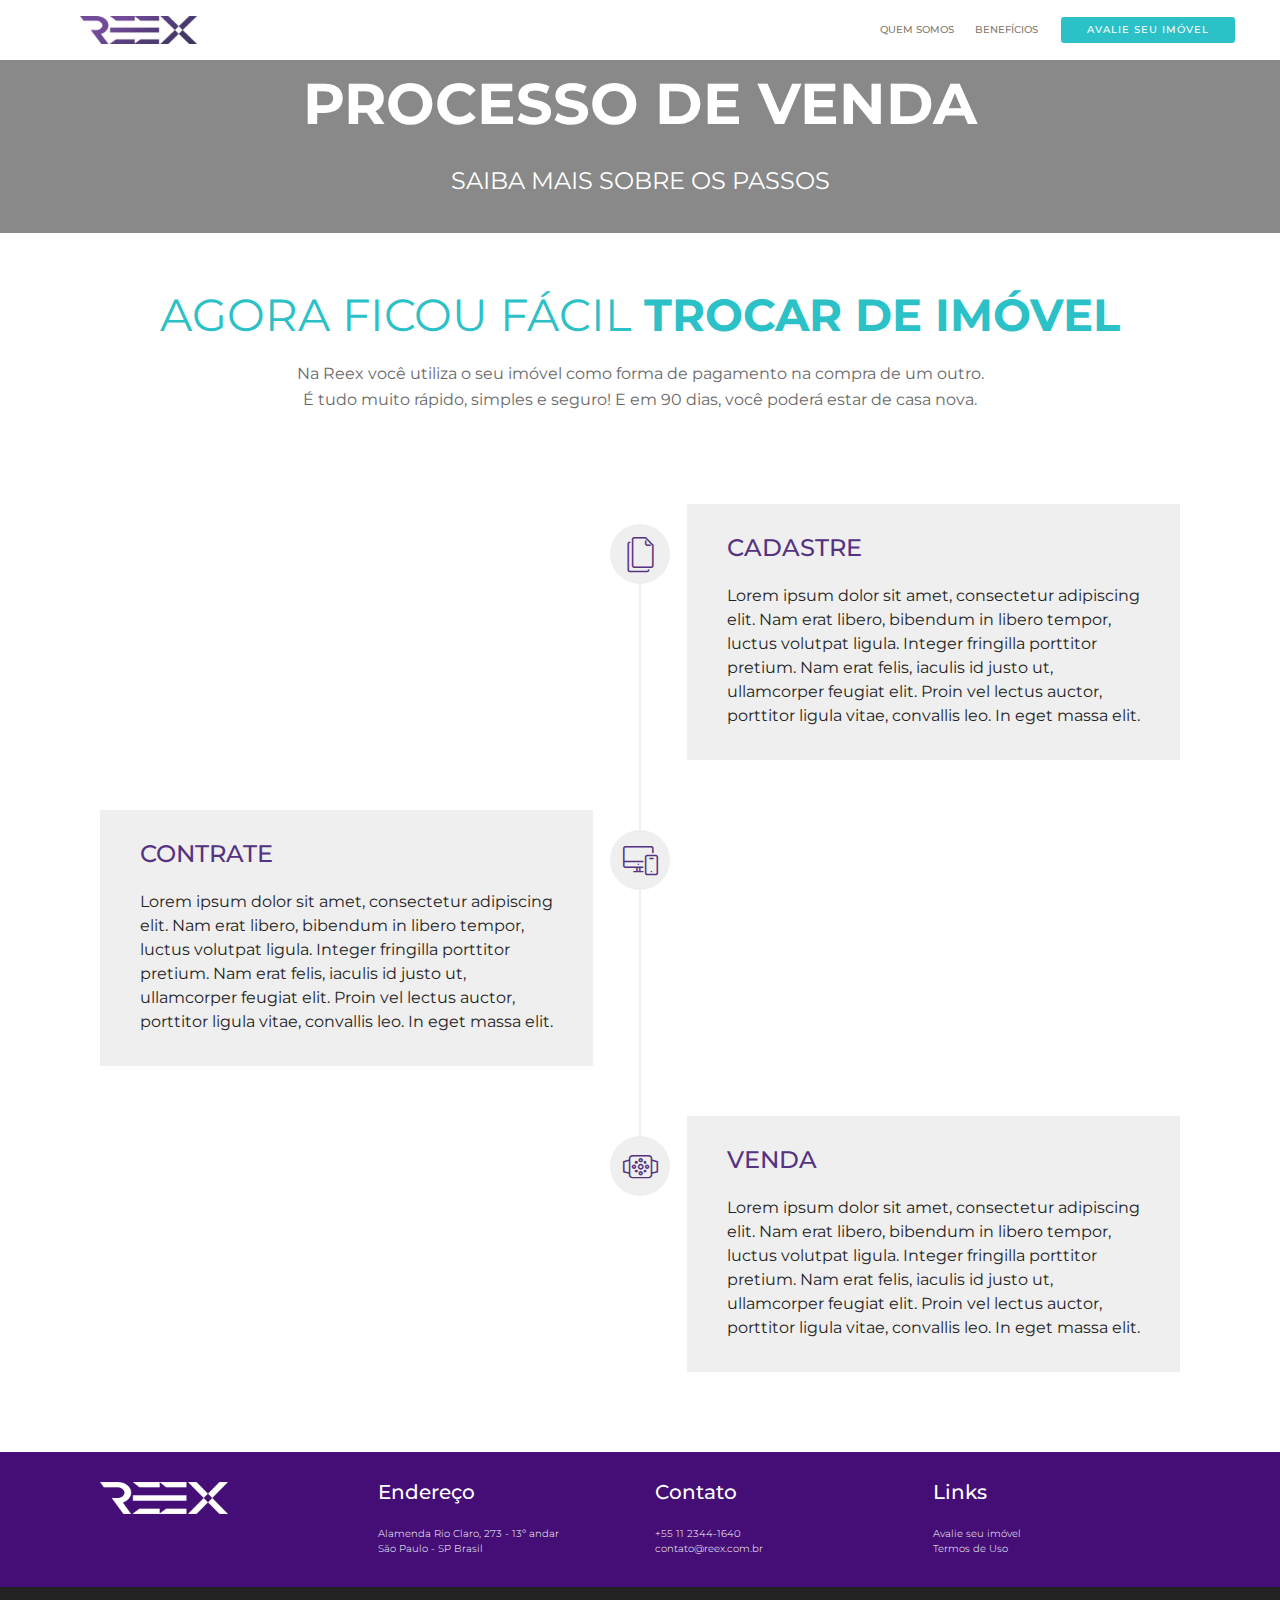
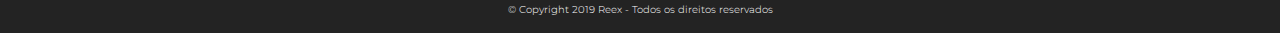
<file: page1.html>
<!DOCTYPE html>
<html  >
<head>
  <!-- Site made with Mobirise Website Builder v4.9.6, https://mobirise.com -->
  <meta charset="UTF-8">
  <meta http-equiv="X-UA-Compatible" content="IE=edge">
  <meta name="generator" content="Mobirise v4.9.6, mobirise.com">
  <meta name="viewport" content="width=device-width, initial-scale=1, minimum-scale=1">
  <link rel="shortcut icon" href="assets/images/faviconreex-128x128.png" type="image/x-icon">
  <meta name="description" content="Na Reex você utiliza o seu imóvel como forma de pagamento na compra de um outro. É tudo muito rápido, simples e seguro! E em 90 dias, você poderá estar de casa nova.">
  
  <title>REEX | Saiba mais sobre o Processo</title>
  <link rel="stylesheet" href="assets/web/assets/mobirise-icons/mobirise-icons.css">
  <link rel="stylesheet" href="assets/tether/tether.min.css">
  <link rel="stylesheet" href="assets/soundcloud-plugin/style.css">
  <link rel="stylesheet" href="assets/bootstrap/css/bootstrap.min.css">
  <link rel="stylesheet" href="assets/bootstrap/css/bootstrap-grid.min.css">
  <link rel="stylesheet" href="assets/bootstrap/css/bootstrap-reboot.min.css">
  <link rel="stylesheet" href="assets/dropdown/css/style.css">
  <link rel="stylesheet" href="assets/socicon/css/styles.css">
  <link rel="stylesheet" href="assets/theme/css/style.css">
  <link rel="stylesheet" href="assets/mobirise/css/mbr-additional.css" type="text/css">
  
  
  
</head>
<body>
  <section class="menu cid-rjpmit939e" once="menu" id="menu2-0">

    

    <nav class="navbar navbar-expand beta-menu navbar-dropdown align-items-center navbar-fixed-top navbar-toggleable-sm">
        <button class="navbar-toggler navbar-toggler-right" type="button" data-toggle="collapse" data-target="#navbarSupportedContent" aria-controls="navbarSupportedContent" aria-expanded="false" aria-label="Toggle navigation">
            <div class="hamburger">
                <span></span>
                <span></span>
                <span></span>
                <span></span>
            </div>
        </button>
        <div class="menu-logo">
            <div class="navbar-brand">
                <span class="navbar-logo">
                    <a href="#top">
                        <img src="assets/images/logomenureex-300x74.jpg" alt="Reex" title="" style="height: 1.8rem;">
                    </a>
                </span>
                
            </div>
        </div>
        <div class="collapse navbar-collapse" id="navbarSupportedContent">
            <ul class="navbar-nav nav-dropdown" data-app-modern-menu="true"><li class="nav-item">
                    <a class="nav-link link text-info display-4" href="index.html#header3-b">QUEM SOMOS</a>
                </li>
                <li class="nav-item">
                    <a class="nav-link link text-info display-4" href="index.html#features8-g">
                        BENEFÍCIOS</a>
                </li></ul>
            <div class="navbar-buttons mbr-section-btn"><a class="btn btn-sm btn-danger display-4" href="#top">AVALIE SEU IMÓVEL</a></div>
        </div>
    </nav>
</section>

<section class="engine"><a href="https://mobirise.info/e">make your own website for free</a></section><section class="cid-rmQq3nFqcq mbr-parallax-background" id="header2-l">

    

    <div class="mbr-overlay" style="opacity: 0.5; background-color: rgb(35, 35, 35);"></div>

    <div class="container align-center">
        <div class="row justify-content-md-center">
            <div class="mbr-white col-md-10">
                <h1 class="mbr-section-title mbr-bold pb-3 mbr-fonts-style display-1"><br>PROCESSO DE VENDA</h1>
                
                <p class="mbr-text pb-3 mbr-fonts-style display-5">
                    SAIBA MAIS SOBRE OS PASSOS</p>
                
            </div>
        </div>
    </div>
    
</section>

<section class="mbr-section info4 cid-rjpxlKVm8w" id="info4-9">

    

    
    <div class="container">
        <div class="justify-content-center row">
            <div class="media-container-column title col-12 col-md-14">
                <h2 class="align-right mbr-bold mbr-white pb-3 mbr-fonts-style display-2"><span style="font-weight: normal;">AGORA FICOU FÁCIL </span>TROCAR DE IMÓVEL</h2>
                
                <p class="mbr-text align-right mbr-white mbr-fonts-style display-7">Na Reex você utiliza o seu imóvel como forma de pagamento na compra de um outro.<br>É tudo muito rápido, simples e seguro! E em 90 dias, você poderá estar de casa nova.</p>
                
            </div>
        </div>
    </div>
</section>

<section class="timeline2 cid-rmQqJMMJqH" id="timeline2-m">

    

    

    <div class="container align-center">
        
        

        <div class="container timelines-container" mbri-timelines="">
            <div class="row timeline-element reverse separline">      
                <span class="iconsBackground">
                    <span class="mbr-iconfont mbri-pages" style="color: rgb(85, 50, 130); fill: rgb(85, 50, 130);"></span>
                </span>          
                <div class="col-xs-12 col-md-6 align-left">
                    <div class="timeline-text-content">
                        <h4 class="mbr-timeline-title pb-3 mbr-fonts-style display-5">CADASTRE</h4>
                        <p class="mbr-timeline-text mbr-fonts-style display-7">
                            Lorem ipsum dolor sit amet, consectetur adipiscing elit. Nam erat libero, bibendum in libero tempor, luctus volutpat ligula. Integer fringilla porttitor pretium. Nam erat felis, iaculis id justo ut, ullamcorper feugiat elit. Proin vel lectus auctor, porttitor ligula vitae, convallis leo. In eget massa elit.
                        </p>
                     </div>
                </div>
            </div>

            <div class="row timeline-element  separline">
                <span class="iconsBackground">
                    <span class="mbr-iconfont mbri-responsive" style="color: rgb(85, 50, 130); fill: rgb(85, 50, 130);"></span>
                </span>
                <div class="col-xs-12 col-md-6 align-left ">
                    <div class="timeline-text-content">
                        <h4 class="mbr-timeline-title pb-3 mbr-fonts-style display-5">
                            CONTRATE</h4>
                        <p class="mbr-timeline-text mbr-fonts-style display-7">
                            Lorem ipsum dolor sit amet, consectetur adipiscing elit. Nam erat libero, bibendum in libero tempor, luctus volutpat ligula. Integer fringilla porttitor pretium. Nam erat felis, iaculis id justo ut, ullamcorper feugiat elit. Proin vel lectus auctor, porttitor ligula vitae, convallis leo. In eget massa elit.
                        </p>
                    </div>
                </div>
            </div> 

            <div class="row timeline-element reverse">
                <span class="iconsBackground">
                    <span class="mbr-iconfont mbri-watch" style="color: rgb(85, 50, 130); fill: rgb(85, 50, 130);"></span>
                </span>
                <div class="col-xs-12 col-md-6 align-left">
                    <div class="timeline-text-content">
                        <h4 class="mbr-timeline-title pb-3 mbr-fonts-style display-5">
                            VENDA</h4>      
                        <p class="mbr-timeline-text mbr-fonts-style display-7">
                            Lorem ipsum dolor sit amet, consectetur adipiscing elit. Nam erat libero, bibendum in libero tempor, luctus volutpat ligula. Integer fringilla porttitor pretium. Nam erat felis, iaculis id justo ut, ullamcorper feugiat elit. Proin vel lectus auctor, porttitor ligula vitae, convallis leo. In eget massa elit.
                        </p>
                    </div>
                </div>
            </div>

            

            

            

            

            

            

            

            

            
        </div>
    </div>
</section>

<section class="cid-rjpnQdHs28" id="footer1-7">

    

    

    <div class="container">
        <div class="media-container-row content text-white">
            <div class="col-12 col-md-3">
                <div class="media-wrap">
                    
                        <img src="assets/images/reex-bold-192x48.png" alt="Reex" title="">
                    
                </div>
            </div>
            <div class="col-12 col-md-3 mbr-fonts-style display-4">
                <h5 class="pb-3">
                    Endereço</h5>
                <p class="mbr-text">Alamenda Rio Claro, 273 - 13º andar
<br>São Paulo - SP Brasil<br></p>
            </div>
            <div class="col-12 col-md-3 mbr-fonts-style display-4">
                <h5 class="pb-3">
                    Contato</h5>
                <p class="mbr-text">+55 11 2344-1640 
<br>contato@reex.com.br</p>
            </div>
            <div class="col-12 col-md-3 mbr-fonts-style display-4">
                <h5 class="pb-3">
                    Links</h5>
                <p class="mbr-text">Avalie seu imóvel<br>Termos de Uso<br></p>
            </div>
        </div>
        
    </div>
</section>

<section once="" class="cid-rjpnSHwaH4" id="footer6-8">

    

    

    <div class="container">
        <div class="media-container-row align-center mbr-white">
            <div class="col-12">
                <p class="mbr-text mb-0 mbr-fonts-style display-4">
                    © Copyright 2019 Reex - Todos os direitos reservados</p>
            </div>
        </div>
    </div>
</section>


  <script src="assets/web/assets/jquery/jquery.min.js"></script>
  <script src="assets/popper/popper.min.js"></script>
  <script src="assets/tether/tether.min.js"></script>
  <script src="assets/bootstrap/js/bootstrap.min.js"></script>
  <script src="assets/smoothscroll/smooth-scroll.js"></script>
  <script src="assets/dropdown/js/script.min.js"></script>
  <script src="assets/touchswipe/jquery.touch-swipe.min.js"></script>
  <script src="assets/parallax/jarallax.min.js"></script>
  <script src="assets/theme/js/script.js"></script>
  
  <script>
 bot_id = '236';
 bot_token = 'kL09Hbg26969qAp';
 bot_server_type = 'production';
 bot_open = 1.00;
</script>
<script id='chatscript' src="https://in.bot/api/inbot.js" async></script>


<!-- Facebook Pixel Code -->

    <script>

        !function(f,b,e,v,n,t,s)

          {if(f.fbq)return;n=f.fbq=function(){n.callMethod?

          n.callMethod.apply(n,arguments):n.queue.push(arguments)};

          if(!f._fbq)f._fbq=n;n.push=n;n.loaded=!0;n.version='2.0';

          n.queue=[];t=b.createElement(e);t.async=!0;

          t.src=v;s=b.getElementsByTagName(e)[0];

          s.parentNode.insertBefore(t,s)}(window, document,'script',

          'https://connect.facebook.net/en_US/fbevents.js');

          fbq('init', '194601048141282');

          fbq('track', 'PageView');

    </script>

    <noscript><img height="1" width="1" style="display:none"

                   src="https://www.facebook.com/tr?id=194601048141282&ev=PageView&noscript=1"/>

    </noscript>

    <!-- End Facebook Pixel Code -->
</body>
</html>
</file>
<file: assets/web/assets/mobirise-icons/mobirise-icons.css>
@font-face {
  font-family: 'MobiriseIcons';
  src:  url('mobirise-icons.eot?spat4u');
  src:  url('mobirise-icons.eot?spat4u#iefix') format('embedded-opentype'),
    url('mobirise-icons.ttf?spat4u') format('truetype'),
    url('mobirise-icons.woff?spat4u') format('woff'),
    url('mobirise-icons.svg?spat4u#MobiriseIcons') format('svg');
  font-weight: normal;
  font-style: normal;
}

[class^="mbri-"], [class*=" mbri-"] {
  /* use !important to prevent issues with browser extensions that change fonts */
  font-family: MobiriseIcons !important;
  speak: none;
  font-style: normal;
  font-weight: normal;
  font-variant: normal;
  text-transform: none;
  line-height: 1;

  /* Better Font Rendering =========== */
  -webkit-font-smoothing: antialiased;
  -moz-osx-font-smoothing: grayscale;
}

.mbri-add-submenu:before {
  content: "\e900";
}
.mbri-alert:before {
  content: "\e901";
}
.mbri-align-center:before {
  content: "\e902";
}
.mbri-align-justify:before {
  content: "\e903";
}
.mbri-align-left:before {
  content: "\e904";
}
.mbri-align-right:before {
  content: "\e905";
}
.mbri-android:before {
  content: "\e906";
}
.mbri-apple:before {
  content: "\e907";
}
.mbri-arrow-down:before {
  content: "\e908";
}
.mbri-arrow-next:before {
  content: "\e909";
}
.mbri-arrow-prev:before {
  content: "\e90a";
}
.mbri-arrow-up:before {
  content: "\e90b";
}
.mbri-bold:before {
  content: "\e90c";
}
.mbri-bookmark:before {
  content: "\e90d";
}
.mbri-bootstrap:before {
  content: "\e90e";
}
.mbri-briefcase:before {
  content: "\e90f";
}
.mbri-browse:before {
  content: "\e910";
}
.mbri-bulleted-list:before {
  content: "\e911";
}
.mbri-calendar:before {
  content: "\e912";
}
.mbri-camera:before {
  content: "\e913";
}
.mbri-cart-add:before {
  content: "\e914";
}
.mbri-cart-full:before {
  content: "\e915";
}
.mbri-cash:before {
  content: "\e916";
}
.mbri-change-style:before {
  content: "\e917";
}
.mbri-chat:before {
  content: "\e918";
}
.mbri-clock:before {
  content: "\e919";
}
.mbri-close:before {
  content: "\e91a";
}
.mbri-cloud:before {
  content: "\e91b";
}
.mbri-code:before {
  content: "\e91c";
}
.mbri-contact-form:before {
  content: "\e91d";
}
.mbri-credit-card:before {
  content: "\e91e";
}
.mbri-cursor-click:before {
  content: "\e91f";
}
.mbri-cust-feedback:before {
  content: "\e920";
}
.mbri-database:before {
  content: "\e921";
}
.mbri-delivery:before {
  content: "\e922";
}
.mbri-desktop:before {
  content: "\e923";
}
.mbri-devices:before {
  content: "\e924";
}
.mbri-down:before {
  content: "\e925";
}
.mbri-download:before {
  content: "\e989";
}
.mbri-drag-n-drop:before {
  content: "\e927";
}
.mbri-drag-n-drop2:before {
  content: "\e928";
}
.mbri-edit:before {
  content: "\e929";
}
.mbri-edit2:before {
  content: "\e92a";
}
.mbri-error:before {
  content: "\e92b";
}
.mbri-extension:before {
  content: "\e92c";
}
.mbri-features:before {
  content: "\e92d";
}
.mbri-file:before {
  content: "\e92e";
}
.mbri-flag:before {
  content: "\e92f";
}
.mbri-folder:before {
  content: "\e930";
}
.mbri-gift:before {
  content: "\e931";
}
.mbri-github:before {
  content: "\e932";
}
.mbri-globe:before {
  content: "\e933";
}
.mbri-globe-2:before {
  content: "\e934";
}
.mbri-growing-chart:before {
  content: "\e935";
}
.mbri-hearth:before {
  content: "\e936";
}
.mbri-help:before {
  content: "\e937";
}
.mbri-home:before {
  content: "\e938";
}
.mbri-hot-cup:before {
  content: "\e939";
}
.mbri-idea:before {
  content: "\e93a";
}
.mbri-image-gallery:before {
  content: "\e93b";
}
.mbri-image-slider:before {
  content: "\e93c";
}
.mbri-info:before {
  content: "\e93d";
}
.mbri-italic:before {
  content: "\e93e";
}
.mbri-key:before {
  content: "\e93f";
}
.mbri-laptop:before {
  content: "\e940";
}
.mbri-layers:before {
  content: "\e941";
}
.mbri-left-right:before {
  content: "\e942";
}
.mbri-left:before {
  content: "\e943";
}
.mbri-letter:before {
  content: "\e944";
}
.mbri-like:before {
  content: "\e945";
}
.mbri-link:before {
  content: "\e946";
}
.mbri-lock:before {
  content: "\e947";
}
.mbri-login:before {
  content: "\e948";
}
.mbri-logout:before {
  content: "\e949";
}
.mbri-magic-stick:before {
  content: "\e94a";
}
.mbri-map-pin:before {
  content: "\e94b";
}
.mbri-menu:before {
  content: "\e94c";
}
.mbri-mobile:before {
  content: "\e94d";
}
.mbri-mobile2:before {
  content: "\e94e";
}
.mbri-mobirise:before {
  content: "\e94f";
}
.mbri-more-horizontal:before {
  content: "\e950";
}
.mbri-more-vertical:before {
  content: "\e951";
}
.mbri-music:before {
  content: "\e952";
}
.mbri-new-file:before {
  content: "\e953";
}
.mbri-numbered-list:before {
  content: "\e954";
}
.mbri-opened-folder:before {
  content: "\e955";
}
.mbri-pages:before {
  content: "\e956";
}
.mbri-paper-plane:before {
  content: "\e957";
}
.mbri-paperclip:before {
  content: "\e958";
}
.mbri-photo:before {
  content: "\e959";
}
.mbri-photos:before {
  content: "\e95a";
}
.mbri-pin:before {
  content: "\e95b";
}
.mbri-play:before {
  content: "\e95c";
}
.mbri-plus:before {
  content: "\e95d";
}
.mbri-preview:before {
  content: "\e95e";
}
.mbri-print:before {
  content: "\e95f";
}
.mbri-protect:before {
  content: "\e960";
}
.mbri-question:before {
  content: "\e961";
}
.mbri-quote-left:before {
  content: "\e962";
}
.mbri-quote-right:before {
  content: "\e963";
}
.mbri-refresh:before {
  content: "\e964";
}
.mbri-responsive:before {
  content: "\e965";
}
.mbri-right:before {
  content: "\e966";
}
.mbri-rocket:before {
  content: "\e967";
}
.mbri-sad-face:before {
  content: "\e968";
}
.mbri-sale:before {
  content: "\e969";
}
.mbri-save:before {
  content: "\e96a";
}
.mbri-search:before {
  content: "\e96b";
}
.mbri-setting:before {
  content: "\e96c";
}
.mbri-setting2:before {
  content: "\e96d";
}
.mbri-setting3:before {
  content: "\e96e";
}
.mbri-share:before {
  content: "\e96f";
}
.mbri-shopping-bag:before {
  content: "\e970";
}
.mbri-shopping-basket:before {
  content: "\e971";
}
.mbri-shopping-cart:before {
  content: "\e972";
}
.mbri-sites:before {
  content: "\e973";
}
.mbri-smile-face:before {
  content: "\e974";
}
.mbri-speed:before {
  content: "\e975";
}
.mbri-star:before {
  content: "\e976";
}
.mbri-success:before {
  content: "\e977";
}
.mbri-sun:before {
  content: "\e978";
}
.mbri-sun2:before {
  content: "\e979";
}
.mbri-tablet:before {
  content: "\e97a";
}
.mbri-tablet-vertical:before {
  content: "\e97b";
}
.mbri-target:before {
  content: "\e97c";
}
.mbri-timer:before {
  content: "\e97d";
}
.mbri-to-ftp:before {
  content: "\e97e";
}
.mbri-to-local-drive:before {
  content: "\e97f";
}
.mbri-touch-swipe:before {
  content: "\e980";
}
.mbri-touch:before {
  content: "\e981";
}
.mbri-trash:before {
  content: "\e982";
}
.mbri-underline:before {
  content: "\e983";
}
.mbri-unlink:before {
  content: "\e984";
}
.mbri-unlock:before {
  content: "\e985";
}
.mbri-up-down:before {
  content: "\e986";
}
.mbri-up:before {
  content: "\e987";
}
.mbri-update:before {
  content: "\e988";
}
.mbri-upload:before {
 content: "\e926"; 
}
.mbri-user:before {
  content: "\e98a";
}
.mbri-user2:before {
  content: "\e98b";
}
.mbri-users:before {
  content: "\e98c";
}
.mbri-video:before {
  content: "\e98d";
}
.mbri-video-play:before {
  content: "\e98e";
}
.mbri-watch:before {
  content: "\e98f";
}
.mbri-website-theme:before {
  content: "\e990";
}
.mbri-wifi:before {
  content: "\e991";
}
.mbri-windows:before {
  content: "\e992";
}
.mbri-zoom-out:before {
  content: "\e993";
}
.mbri-redo:before {
  content: "\e994";
}
.mbri-undo:before {
  content: "\e995";
}
</file>
<file: assets/soundcloud-plugin/style.css>
.addons-container {
  position: relative;
  margin-left: auto;
  margin-right: auto;
  padding-right: 15px;
  padding-left: 15px; }
  @media (min-width: 576px) {
    .addons-container {
      padding-right: 15px;
      padding-left: 15px; } }
  @media (min-width: 768px) {
    .addons-container {
      padding-right: 15px;
      padding-left: 15px; } }
  @media (min-width: 992px) {
    .addons-container {
      padding-right: 15px;
      padding-left: 15px; } }
  @media (min-width: 1200px) {
    .addons-container {
      padding-right: 15px;
      padding-left: 15px; } }
  @media (min-width: 576px) {
    .addons-container {
      width: 540px;
      max-width: 100%; } }
  @media (min-width: 768px) {
    .addons-container {
      width: 720px;
      max-width: 100%; } }
  @media (min-width: 992px) {
    .addons-container {
      width: 960px;
      max-width: 100%; } }
  @media (min-width: 1200px) {
    .addons-container {
      width: 1140px;
      max-width: 100%; } }

.addons-container-inner{
    position: relative;
    width: 100%;
    min-height: 1px;
    padding-right: 15px;
    padding-left: 15px;
}
@media (min-width: 567px) {
    .addons-container-inner{
        -ms-flex: 0 0 66.666667%;
        flex: 0 0 66.666667%;
        max-width: 66.666667%;
    }
}
.addons-row{
    display: flex;
    justify-content:center;
}
</file>
<file: assets/dropdown/css/style.css>
.navbar-dropdown {
  left: 0;
  padding: 0;
  position: absolute;
  right: 0;
  top: 0;
  transition: all 0.45s ease;
  z-index: 1030;
  background: #282828; }
  .navbar-dropdown .navbar-logo {
    margin-right: 0.8rem;
    transition: margin 0.3s ease-in-out;
    vertical-align: middle; }
    .navbar-dropdown .navbar-logo img {
      height: 3.125rem;
      transition: all 0.3s ease-in-out; }
    .navbar-dropdown .navbar-logo.mbr-iconfont {
      font-size: 3.125rem;
      line-height: 3.125rem; }
  .navbar-dropdown .navbar-caption {
    font-weight: 700;
    white-space: normal;
    vertical-align: -4px;
    line-height: 3.125rem !important; }
    .navbar-dropdown .navbar-caption, .navbar-dropdown .navbar-caption:hover {
      color: inherit;
      text-decoration: none; }
  .navbar-dropdown .mbr-iconfont + .navbar-caption {
    vertical-align: -1px; }
  .navbar-dropdown.navbar-fixed-top {
    position: fixed; }
  .navbar-dropdown .navbar-brand span {
    vertical-align: -4px; }
  .navbar-dropdown.bg-color.transparent {
    background: none; }
  .navbar-dropdown.navbar-short .navbar-brand {
    padding: 0.625rem 0; }
    .navbar-dropdown.navbar-short .navbar-brand span {
      vertical-align: -1px; }
  .navbar-dropdown.navbar-short .navbar-caption {
    line-height: 2.375rem !important;
    vertical-align: -2px; }
  .navbar-dropdown.navbar-short .navbar-logo {
    margin-right: 0.5rem; }
    .navbar-dropdown.navbar-short .navbar-logo img {
      height: 2.375rem; }
    .navbar-dropdown.navbar-short .navbar-logo.mbr-iconfont {
      font-size: 2.375rem;
      line-height: 2.375rem; }
  .navbar-dropdown.navbar-short .mbr-table-cell {
    height: 3.625rem; }
  .navbar-dropdown .navbar-close {
    left: 0.6875rem;
    position: fixed;
    top: 0.75rem;
    z-index: 1000; }
  .navbar-dropdown .hamburger-icon {
    content: "";
    display: inline-block;
    vertical-align: middle;
    width: 16px;
    -webkit-box-shadow: 0 -6px 0 1px #282828,0 0 0 1px #282828,0 6px 0 1px #282828;
    -moz-box-shadow: 0 -6px 0 1px #282828,0 0 0 1px #282828,0 6px 0 1px #282828;
    box-shadow: 0 -6px 0 1px #282828,0 0 0 1px #282828,0 6px 0 1px #282828; }

.dropdown-menu .dropdown-toggle[data-toggle="dropdown-submenu"]::after {
  border-bottom: 0.35em solid transparent;
  border-left: 0.35em solid;
  border-right: 0;
  border-top: 0.35em solid transparent;
  margin-left: 0.3rem; }

.dropdown-menu .dropdown-item:focus {
  outline: 0; }

.nav-dropdown {
  font-size: 0.75rem;
  font-weight: 500;
  height: auto !important; }
  .nav-dropdown .nav-btn {
    padding-left: 1rem; }
  .nav-dropdown .link {
    margin: .667em 1.667em;
    font-weight: 500;
    padding: 0;
    transition: color .2s ease-in-out; }
    .nav-dropdown .link.dropdown-toggle {
      margin-right: 2.583em; }
      .nav-dropdown .link.dropdown-toggle::after {
        margin-left: .25rem;
        border-top: 0.35em solid;
        border-right: 0.35em solid transparent;
        border-left: 0.35em solid transparent;
        border-bottom: 0; }
      .nav-dropdown .link.dropdown-toggle[aria-expanded="true"] {
        margin: 0;
        padding: 0.667em 3.263em  0.667em 1.667em; }
  .nav-dropdown .link::after,
  .nav-dropdown .dropdown-item::after {
    color: inherit; }
  .nav-dropdown .btn {
    font-size: 0.75rem;
    font-weight: 700;
    letter-spacing: 0;
    margin-bottom: 0;
    padding-left: 1.25rem;
    padding-right: 1.25rem; }
  .nav-dropdown .dropdown-menu {
    border-radius: 0;
    border: 0;
    left: 0;
    margin: 0;
    padding-bottom: 1.25rem;
    padding-top: 1.25rem;
    position: relative; }
  .nav-dropdown .dropdown-submenu {
    margin-left: 0.125rem;
    top: 0; }
  .nav-dropdown .dropdown-item {
    font-weight: 500;
    line-height: 2;
    padding: 0.3846em 4.615em 0.3846em 1.5385em;
    position: relative;
    transition: color .2s ease-in-out, background-color .2s ease-in-out; }
    .nav-dropdown .dropdown-item::after {
      margin-top: -0.3077em;
      position: absolute;
      right: 1.1538em;
      top: 50%; }
    .nav-dropdown .dropdown-item:focus, .nav-dropdown .dropdown-item:hover {
      background: none; }

@media (max-width: 767px) {
  .nav-dropdown.navbar-toggleable-sm {
    bottom: 0;
    display: none;
    left: 0;
    overflow-x: hidden;
    position: fixed;
    top: 0;
    transform: translateX(-100%);
    -ms-transform: translateX(-100%);
    -webkit-transform: translateX(-100%);
    width: 18.75rem;
    z-index: 999; } }
.nav-dropdown.navbar-toggleable-xl {
  bottom: 0;
  display: none;
  left: 0;
  overflow-x: hidden;
  position: fixed;
  top: 0;
  transform: translateX(-100%);
  -ms-transform: translateX(-100%);
  -webkit-transform: translateX(-100%);
  width: 18.75rem;
  z-index: 999; }

.nav-dropdown-sm {
  display: block !important;
  overflow-x: hidden;
  overflow: auto;
  padding-top: 3.875rem; }
  .nav-dropdown-sm::after {
    content: "";
    display: block;
    height: 3rem;
    width: 100%; }
  .nav-dropdown-sm.collapse.in ~ .navbar-close {
    display: block !important; }
  .nav-dropdown-sm.collapsing, .nav-dropdown-sm.collapse.in {
    transform: translateX(0);
    -ms-transform: translateX(0);
    -webkit-transform: translateX(0);
    transition: all 0.25s ease-out;
    -webkit-transition: all 0.25s ease-out;
    background: #282828; }
  .nav-dropdown-sm.collapsing[aria-expanded="false"] {
    transform: translateX(-100%);
    -ms-transform: translateX(-100%);
    -webkit-transform: translateX(-100%); }
  .nav-dropdown-sm .nav-item {
    display: block;
    margin-left: 0 !important;
    padding-left: 0; }
  .nav-dropdown-sm .link,
  .nav-dropdown-sm .dropdown-item {
    border-top: 1px dotted rgba(255, 255, 255, 0.1);
    font-size: 0.8125rem;
    line-height: 1.6;
    margin: 0 !important;
    padding: 0.875rem 2.4rem 0.875rem 1.5625rem !important;
    position: relative;
    white-space: normal; }
    .nav-dropdown-sm .link:focus, .nav-dropdown-sm .link:hover,
    .nav-dropdown-sm .dropdown-item:focus,
    .nav-dropdown-sm .dropdown-item:hover {
      background: rgba(0, 0, 0, 0.2) !important;
      color: #c0a375; }
  .nav-dropdown-sm .nav-btn {
    position: relative;
    padding: 1.5625rem 1.5625rem 0 1.5625rem; }
    .nav-dropdown-sm .nav-btn::before {
      border-top: 1px dotted rgba(255, 255, 255, 0.1);
      content: "";
      left: 0;
      position: absolute;
      top: 0;
      width: 100%; }
    .nav-dropdown-sm .nav-btn + .nav-btn {
      padding-top: 0.625rem; }
      .nav-dropdown-sm .nav-btn + .nav-btn::before {
        display: none; }
  .nav-dropdown-sm .btn {
    padding: 0.625rem 0; }
  .nav-dropdown-sm .dropdown-toggle[data-toggle="dropdown-submenu"]::after {
    margin-left: .25rem;
    border-top: 0.35em solid;
    border-right: 0.35em solid transparent;
    border-left: 0.35em solid transparent;
    border-bottom: 0; }
  .nav-dropdown-sm .dropdown-toggle[data-toggle="dropdown-submenu"][aria-expanded="true"]::after {
    border-top: 0;
    border-right: 0.35em solid transparent;
    border-left: 0.35em solid transparent;
    border-bottom: 0.35em solid; }
  .nav-dropdown-sm .dropdown-menu {
    margin: 0;
    padding: 0;
    position: relative;
    top: 0;
    left: 0;
    width: 100%;
    border: 0;
    float: none;
    border-radius: 0;
    background: none; }
  .nav-dropdown-sm .dropdown-submenu {
    left: 100%;
    margin-left: 0.125rem;
    margin-top: -1.25rem;
    top: 0; }

.navbar-toggleable-sm .nav-dropdown .dropdown-menu {
  position: absolute; }

.navbar-toggleable-sm .nav-dropdown .dropdown-submenu {
  left: 100%;
  margin-left: 0.125rem;
  margin-top: -1.25rem;
  top: 0; }

.navbar-toggleable-sm.opened .nav-dropdown .dropdown-menu {
  position: relative; }

.navbar-toggleable-sm.opened .nav-dropdown .dropdown-submenu {
  left: 0;
  margin-left: 00rem;
  margin-top: 0rem;
  top: 0; }

.is-builder .nav-dropdown.collapsing {
  transition: none !important; }

/*# sourceMappingURL=style.css.map */
</file>
<file: assets/socicon/css/styles.css>
@charset "UTF-8";

@font-face {
  font-family: "socicon";
  src:url("../fonts/socicon.eot");
  src:url("../fonts/socicon.eot?#iefix") format("embedded-opentype"),
    url("../fonts/socicon.woff") format("woff"),
    url("../fonts/socicon.ttf") format("truetype"),
    url("../fonts/socicon.svg#socicon") format("svg");
  font-weight: normal;
  font-style: normal;

}

[data-icon]:before {
  font-family: "socicon" !important;
  content: attr(data-icon);
  font-style: normal !important;
  font-weight: normal !important;
  font-variant: normal !important;
  text-transform: none !important;
  speak: none;
  line-height: 1;
  -webkit-font-smoothing: antialiased;
  -moz-osx-font-smoothing: grayscale;
}

[class^="socicon-"]:before,
[class*=" socicon-"]:before {
  font-family: "socicon" !important;
  font-style: normal !important;
  font-weight: normal !important;
  font-variant: normal !important;
  text-transform: none !important;
  speak: none;
  line-height: 1;
  -webkit-font-smoothing: antialiased;
  -moz-osx-font-smoothing: grayscale;
}

.socicon-modelmayhem:before {
  content: "\e000";
}
.socicon-mixcloud:before {
  content: "\e001";
}
.socicon-drupal:before {
  content: "\e002";
}
.socicon-swarm:before {
  content: "\e003";
}
.socicon-istock:before {
  content: "\e004";
}
.socicon-yammer:before {
  content: "\e005";
}
.socicon-ello:before {
  content: "\e006";
}
.socicon-stackoverflow:before {
  content: "\e007";
}
.socicon-persona:before {
  content: "\e008";
}
.socicon-triplej:before {
  content: "\e009";
}
.socicon-houzz:before {
  content: "\e00a";
}
.socicon-rss:before {
  content: "\e00b";
}
.socicon-paypal:before {
  content: "\e00c";
}
.socicon-odnoklassniki:before {
  content: "\e00d";
}
.socicon-airbnb:before {
  content: "\e00e";
}
.socicon-periscope:before {
  content: "\e00f";
}
.socicon-outlook:before {
  content: "\e010";
}
.socicon-coderwall:before {
  content: "\e011";
}
.socicon-tripadvisor:before {
  content: "\e012";
}
.socicon-appnet:before {
  content: "\e013";
}
.socicon-goodreads:before {
  content: "\e014";
}
.socicon-tripit:before {
  content: "\e015";
}
.socicon-lanyrd:before {
  content: "\e016";
}
.socicon-slideshare:before {
  content: "\e017";
}
.socicon-buffer:before {
  content: "\e018";
}
.socicon-disqus:before {
  content: "\e019";
}
.socicon-vkontakte:before {
  content: "\e01a";
}
.socicon-whatsapp:before {
  content: "\e01b";
}
.socicon-patreon:before {
  content: "\e01c";
}
.socicon-storehouse:before {
  content: "\e01d";
}
.socicon-pocket:before {
  content: "\e01e";
}
.socicon-mail:before {
  content: "\e01f";
}
.socicon-blogger:before {
  content: "\e020";
}
.socicon-technorati:before {
  content: "\e021";
}
.socicon-reddit:before {
  content: "\e022";
}
.socicon-dribbble:before {
  content: "\e023";
}
.socicon-stumbleupon:before {
  content: "\e024";
}
.socicon-digg:before {
  content: "\e025";
}
.socicon-envato:before {
  content: "\e026";
}
.socicon-behance:before {
  content: "\e027";
}
.socicon-delicious:before {
  content: "\e028";
}
.socicon-deviantart:before {
  content: "\e029";
}
.socicon-forrst:before {
  content: "\e02a";
}
.socicon-play:before {
  content: "\e02b";
}
.socicon-zerply:before {
  content: "\e02c";
}
.socicon-wikipedia:before {
  content: "\e02d";
}
.socicon-apple:before {
  content: "\e02e";
}
.socicon-flattr:before {
  content: "\e02f";
}
.socicon-github:before {
  content: "\e030";
}
.socicon-renren:before {
  content: "\e031";
}
.socicon-friendfeed:before {
  content: "\e032";
}
.socicon-newsvine:before {
  content: "\e033";
}
.socicon-identica:before {
  content: "\e034";
}
.socicon-bebo:before {
  content: "\e035";
}
.socicon-zynga:before {
  content: "\e036";
}
.socicon-steam:before {
  content: "\e037";
}
.socicon-xbox:before {
  content: "\e038";
}
.socicon-windows:before {
  content: "\e039";
}
.socicon-qq:before {
  content: "\e03a";
}
.socicon-douban:before {
  content: "\e03b";
}
.socicon-meetup:before {
  content: "\e03c";
}
.socicon-playstation:before {
  content: "\e03d";
}
.socicon-android:before {
  content: "\e03e";
}
.socicon-snapchat:before {
  content: "\e03f";
}
.socicon-twitter:before {
  content: "\e040";
}
.socicon-facebook:before {
  content: "\e041";
}
.socicon-googleplus:before {
  content: "\e042";
}
.socicon-pinterest:before {
  content: "\e043";
}
.socicon-foursquare:before {
  content: "\e044";
}
.socicon-yahoo:before {
  content: "\e045";
}
.socicon-skype:before {
  content: "\e046";
}
.socicon-yelp:before {
  content: "\e047";
}
.socicon-feedburner:before {
  content: "\e048";
}
.socicon-linkedin:before {
  content: "\e049";
}
.socicon-viadeo:before {
  content: "\e04a";
}
.socicon-xing:before {
  content: "\e04b";
}
.socicon-myspace:before {
  content: "\e04c";
}
.socicon-soundcloud:before {
  content: "\e04d";
}
.socicon-spotify:before {
  content: "\e04e";
}
.socicon-grooveshark:before {
  content: "\e04f";
}
.socicon-lastfm:before {
  content: "\e050";
}
.socicon-youtube:before {
  content: "\e051";
}
.socicon-vimeo:before {
  content: "\e052";
}
.socicon-dailymotion:before {
  content: "\e053";
}
.socicon-vine:before {
  content: "\e054";
}
.socicon-flickr:before {
  content: "\e055";
}
.socicon-500px:before {
  content: "\e056";
}
.socicon-wordpress:before {
  content: "\e058";
}
.socicon-tumblr:before {
  content: "\e059";
}
.socicon-twitch:before {
  content: "\e05a";
}
.socicon-8tracks:before {
  content: "\e05b";
}
.socicon-amazon:before {
  content: "\e05c";
}
.socicon-icq:before {
  content: "\e05d";
}
.socicon-smugmug:before {
  content: "\e05e";
}
.socicon-ravelry:before {
  content: "\e05f";
}
.socicon-weibo:before {
  content: "\e060";
}
.socicon-baidu:before {
  content: "\e061";
}
.socicon-angellist:before {
  content: "\e062";
}
.socicon-ebay:before {
  content: "\e063";
}
.socicon-imdb:before {
  content: "\e064";
}
.socicon-stayfriends:before {
  content: "\e065";
}
.socicon-residentadvisor:before {
  content: "\e066";
}
.socicon-google:before {
  content: "\e067";
}
.socicon-yandex:before {
  content: "\e068";
}
.socicon-sharethis:before {
  content: "\e069";
}
.socicon-bandcamp:before {
  content: "\e06a";
}
.socicon-itunes:before {
  content: "\e06b";
}
.socicon-deezer:before {
  content: "\e06c";
}
.socicon-telegram:before {
  content: "\e06e";
}
.socicon-openid:before {
  content: "\e06f";
}
.socicon-amplement:before {
  content: "\e070";
}
.socicon-viber:before {
  content: "\e071";
}
.socicon-zomato:before {
  content: "\e072";
}
.socicon-draugiem:before {
  content: "\e074";
}
.socicon-endomodo:before {
  content: "\e075";
}
.socicon-filmweb:before {
  content: "\e076";
}
.socicon-stackexchange:before {
  content: "\e077";
}
.socicon-wykop:before {
  content: "\e078";
}
.socicon-teamspeak:before {
  content: "\e079";
}
.socicon-teamviewer:before {
  content: "\e07a";
}
.socicon-ventrilo:before {
  content: "\e07b";
}
.socicon-younow:before {
  content: "\e07c";
}
.socicon-raidcall:before {
  content: "\e07d";
}
.socicon-mumble:before {
  content: "\e07e";
}
.socicon-medium:before {
  content: "\e06d";
}
.socicon-bebee:before {
  content: "\e07f";
}
.socicon-hitbox:before {
  content: "\e080";
}
.socicon-reverbnation:before {
  content: "\e081";
}
.socicon-formulr:before {
  content: "\e082";
}
.socicon-instagram:before {
  content: "\e057";
}
.socicon-battlenet:before {
  content: "\e083";
}
.socicon-chrome:before {
  content: "\e084";
}
.socicon-discord:before {
  content: "\e086";
}
.socicon-issuu:before {
  content: "\e087";
}
.socicon-macos:before {
  content: "\e088";
}
.socicon-firefox:before {
  content: "\e089";
}
.socicon-opera:before {
  content: "\e08d";
}
.socicon-keybase:before {
  content: "\e090";
}
.socicon-alliance:before {
  content: "\e091";
}
.socicon-livejournal:before {
  content: "\e092";
}
.socicon-googlephotos:before {
  content: "\e093";
}
.socicon-horde:before {
  content: "\e094";
}
.socicon-etsy:before {
  content: "\e095";
}
.socicon-zapier:before {
  content: "\e096";
}
.socicon-google-scholar:before {
  content: "\e097";
}
.socicon-researchgate:before {
  content: "\e098";
}
.socicon-wechat:before {
  content: "\e099";
}
.socicon-strava:before {
  content: "\e09a";
}
.socicon-line:before {
  content: "\e09b";
}
.socicon-lyft:before {
  content: "\e09c";
}
.socicon-uber:before {
  content: "\e09d";
}
.socicon-songkick:before {
  content: "\e09e";
}
.socicon-viewbug:before {
  content: "\e09f";
}
.socicon-googlegroups:before {
  content: "\e0a0";
}
.socicon-quora:before {
  content: "\e073";
}
.socicon-diablo:before {
  content: "\e085";
}
.socicon-blizzard:before {
  content: "\e0a1";
}
.socicon-hearthstone:before {
  content: "\e08b";
}
.socicon-heroes:before {
  content: "\e08a";
}
.socicon-overwatch:before {
  content: "\e08c";
}
.socicon-warcraft:before {
  content: "\e08e";
}
.socicon-starcraft:before {
  content: "\e08f";
}
.socicon-beam:before {
  content: "\e0a2";
}
.socicon-curse:before {
  content: "\e0a3";
}
.socicon-player:before {
  content: "\e0a4";
}
.socicon-streamjar:before {
  content: "\e0a5";
}
.socicon-nintendo:before {
  content: "\e0a6";
}
.socicon-hellocoton:before {
  content: "\e0a7";
}
</file>
<file: assets/theme/css/style.css>
/*!
 * Mobirise v4 theme (https://mobirise.com/)
 * Copyright 2017 Mobirise
 */
section {
  background-color: #eeeeee; }

section,
.container,
.container-fluid {
  position: relative;
  word-wrap: break-word; }

a.mbr-iconfont:hover {
  text-decoration: none; }

.article .lead p, .article .lead ul, .article .lead ol, .article .lead pre, .article .lead blockquote {
  margin-bottom: 0; }

a {
  font-style: normal;
  font-weight: 400;
  cursor: pointer; }
  a, a:hover {
    text-decoration: none; }

figure {
  margin-bottom: 0; }

body {
  color: #232323; }

h1, h2, h3, h4, h5, h6,
.h1, .h2, .h3, .h4, .h5, .h6,
.display-1, .display-2, .display-3, .display-4 {
  line-height: 1;
  word-break: break-word;
  word-wrap: break-word; }

b, strong {
  font-weight: bold; }

blockquote {
  padding: 10px 0 10px 20px;
  position: relative;
  border-left: 2px solid;
  border-color: #ff3366; }

input:-webkit-autofill, input:-webkit-autofill:hover, input:-webkit-autofill:focus, input:-webkit-autofill:active {
  transition-delay: 9999s;
  transition-property: background-color, color; }

textarea[type="hidden"] {
  display: none; }

body {
  position: relative; }

section {
  background-position: 50% 50%;
  background-repeat: no-repeat;
  background-size: cover; }
  section .mbr-background-video,
  section .mbr-background-video-preview {
    position: absolute;
    bottom: 0;
    left: 0;
    right: 0;
    top: 0; }

.hidden {
  visibility: hidden; }

.mbr-z-index20 {
  z-index: 20; }

/*! Base colors */
.mbr-white {
  color: #ffffff; }

.mbr-black {
  color: #000000; }

.mbr-bg-white {
  background-color: #ffffff; }

.mbr-bg-black {
  background-color: #000000; }

/*! Text-aligns */
.align-left {
  text-align: left; }

.align-center {
  text-align: center; }

.align-right {
  text-align: right; }

@media (max-width: 767px) {
  .align-left, .align-center, .align-right, .mbr-section-btn, .mbr-section-title {
    text-align: center; } }
/*! Font-weight  */
.mbr-light {
  font-weight: 300; }

.mbr-regular {
  font-weight: 400; }

.mbr-semibold {
  font-weight: 500; }

.mbr-bold {
  font-weight: 700; }

/*! Media  */
.media-size-item {
  -webkit-flex: 1 1 auto;
  -moz-flex: 1 1 auto;
  -ms-flex: 1 1 auto;
  -o-flex: 1 1 auto;
  flex: 1 1 auto; }

.media-content {
  -webkit-flex-basis: 100%;
  flex-basis: 100%; }

.media-container-row {
  display: -ms-flexbox;
  display: -webkit-flex;
  display: flex;
  -webkit-flex-direction: row;
  -ms-flex-direction: row;
  flex-direction: row;
  -webkit-flex-wrap: wrap;
  -ms-flex-wrap: wrap;
  flex-wrap: wrap;
  -webkit-justify-content: center;
  -ms-flex-pack: center;
  justify-content: center;
  -webkit-align-content: center;
  -ms-flex-line-pack: center;
  align-content: center;
  -webkit-align-items: start;
  -ms-flex-align: start;
  align-items: start; }
  .media-container-row .media-size-item {
    width: 400px; }

.media-container-column {
  display: -ms-flexbox;
  display: -webkit-flex;
  display: flex;
  -webkit-flex-direction: column;
  -ms-flex-direction: column;
  flex-direction: column;
  -webkit-flex-wrap: wrap;
  -ms-flex-wrap: wrap;
  flex-wrap: wrap;
  -webkit-justify-content: center;
  -ms-flex-pack: center;
  justify-content: center;
  -webkit-align-content: center;
  -ms-flex-line-pack: center;
  align-content: center;
  -webkit-align-items: stretch;
  -ms-flex-align: stretch;
  align-items: stretch; }
  .media-container-column > * {
    width: 100%; }

@media (min-width: 992px) {
  .media-container-row {
    -webkit-flex-wrap: nowrap;
    -ms-flex-wrap: nowrap;
    flex-wrap: nowrap; } }
figure {
  overflow: hidden; }

figure[mbr-media-size] {
  transition: width 0.1s; }

.mbr-figure img, .mbr-figure iframe {
  display: block;
  width: 100%; }

.card {
  background-color: transparent;
  border: none; }

.card-img {
  text-align: center;
  flex-shrink: 0;
  -webkit-flex-shrink: 0; }

.media {
  max-width: 100%;
  margin: 0 auto; }

.mbr-figure {
  -ms-flex-item-align: center;
  -ms-grid-row-align: center;
  -webkit-align-self: center;
  align-self: center; }

.media-container > div {
  max-width: 100%; }

.mbr-figure img, .card-img img {
  width: 100%; }

@media (max-width: 991px) {
  .media-size-item {
    width: auto !important; }

  .media {
    width: auto; }

  .mbr-figure {
    width: 100% !important; } }
/*! Buttons */
.mbr-section-btn {
  margin-left: -.25rem;
  margin-right: -.25rem;
  font-size: 0; }

nav .mbr-section-btn {
  margin-left: 0rem;
  margin-right: 0rem; }

/*! Btn icon margin */
.btn .mbr-iconfont, .btn.btn-sm .mbr-iconfont {
  cursor: pointer;
  margin-right: 0.5rem; }

.btn.btn-md .mbr-iconfont, .btn.btn-md .mbr-iconfont {
  margin-right: 0.8rem; }

.mbr-regular {
  font-weight: 400; }

.mbr-semibold {
  font-weight: 500; }

.mbr-bold {
  font-weight: 700; }

[type="submit"] {
  -webkit-appearance: none; }

/*! Full-screen */
.mbr-fullscreen .mbr-overlay {
  min-height: 100vh; }

.mbr-fullscreen {
  display: flex;
  display: -webkit-flex;
  display: -moz-flex;
  display: -ms-flex;
  display: -o-flex;
  align-items: center;
  -webkit-align-items: center;
  min-height: 100vh;
  padding-top: 3rem;
  padding-bottom: 3rem; }

/*! Map */
.map {
  height: 25rem;
  position: relative; }
  .map iframe {
    width: 100%;
    height: 100%; }

/* Form */
.form-asterisk {
  font-family: initial;
  position: absolute;
  top: -2px;
  font-weight: normal; }

/*! Scroll to top arrow */
.mbr-arrow-up {
  bottom: 25px;
  right: 90px;
  position: fixed;
  text-align: right;
  z-index: 5000;
  color: #ffffff;
  font-size: 32px;
  transform: rotate(180deg);
  -webkit-transform: rotate(180deg); }

.mbr-arrow-up a {
  background: rgba(0, 0, 0, 0.2);
  border-radius: 3px;
  color: #fff;
  display: inline-block;
  height: 60px;
  width: 60px;
  outline-style: none !important;
  position: relative;
  text-decoration: none;
  transition: all .3s ease-in-out;
  cursor: pointer;
  text-align: center; }
  .mbr-arrow-up a:hover {
    background-color: rgba(0, 0, 0, 0.4); }
  .mbr-arrow-up a i {
    line-height: 60px; }

.mbr-arrow-up-icon {
  display: block;
  color: #fff; }

.mbr-arrow-up-icon::before {
  content: "\203a";
  display: inline-block;
  font-family: serif;
  font-size: 32px;
  line-height: 1;
  font-style: normal;
  position: relative;
  top: 6px;
  left: -4px;
  -webkit-transform: rotate(-90deg);
  transform: rotate(-90deg); }

/*! Arrow Down */
.mbr-arrow {
  position: absolute;
  bottom: 45px;
  left: 50%;
  width: 60px;
  height: 60px;
  cursor: pointer;
  background-color: rgba(80, 80, 80, 0.5);
  border-radius: 50%;
  -webkit-transform: translateX(-50%);
  transform: translateX(-50%); }
  .mbr-arrow > a {
    display: inline-block;
    text-decoration: none;
    outline-style: none;
    -webkit-animation: arrowdown 1.7s ease-in-out infinite;
    animation: arrowdown 1.7s ease-in-out infinite; }
    .mbr-arrow > a > i {
      position: absolute;
      top: -2px;
      left: 15px;
      font-size: 2rem; }

@keyframes arrowdown {
  0% {
    transform: translateY(0px);
    -webkit-transform: translateY(0px); }
  50% {
    transform: translateY(-5px);
    -webkit-transform: translateY(-5px); }
  100% {
    transform: translateY(0px);
    -webkit-transform: translateY(0px); } }
@-webkit-keyframes arrowdown {
  0% {
    transform: translateY(0px);
    -webkit-transform: translateY(0px); }
  50% {
    transform: translateY(-5px);
    -webkit-transform: translateY(-5px); }
  100% {
    transform: translateY(0px);
    -webkit-transform: translateY(0px); } }
@media (max-width: 500px) {
  .mbr-arrow-up {
    left: 50%;
    right: auto;
    transform: translateX(-50%) rotate(180deg);
    -webkit-transform: translateX(-50%) rotate(180deg); } }
/*Gradients animation*/
@keyframes gradient-animation {
  from {
    background-position: 0% 100%;
    animation-timing-function: ease-in-out; }
  to {
    background-position: 100% 0%;
    animation-timing-function: ease-in-out; } }
@-webkit-keyframes gradient-animation {
  from {
    background-position: 0% 100%;
    animation-timing-function: ease-in-out; }
  to {
    background-position: 100% 0%;
    animation-timing-function: ease-in-out; } }
.bg-gradient {
  background-size: 200% 200%;
  animation: gradient-animation 5s infinite alternate;
  -webkit-animation: gradient-animation 5s infinite alternate; }

.menu .navbar-brand {
  display: -webkit-flex; }
  .menu .navbar-brand span {
    display: flex;
    display: -webkit-flex; }
  .menu .navbar-brand .navbar-caption-wrap {
    display: -webkit-flex; }
  .menu .navbar-brand .navbar-logo img {
    display: -webkit-flex; }
@media (min-width: 768px) and (max-width: 991px) {
  .menu .navbar-toggleable-sm .navbar-nav {
    display: -webkit-box;
    display: -webkit-flex;
    display: -ms-flexbox; } }
@media (min-width: 992px) {
  .menu .navbar-nav.nav-dropdown {
    display: -webkit-flex; }
  .menu .navbar-toggleable-sm .navbar-collapse {
    display: -webkit-flex !important; } }
@media (max-width: 767px) {
  .menu .navbar-collapse {
    max-height: 80vh; }
  .menu .dropdown-menu {
    max-height: 60vh; } }

.navbar {
  display: -webkit-flex;
  -webkit-flex-wrap: wrap;
  -webkit-align-items: center;
  -webkit-justify-content: space-between; }

.navbar-collapse {
  -webkit-flex-basis: 100%;
  -webkit-flex-grow: 1;
  -webkit-align-items: center; }

.nav-dropdown .link {
  padding: .667em 1.667em !important;
  margin: 0 !important; }

.nav {
  display: -webkit-flex;
  -webkit-flex-wrap: wrap; }

.row {
  display: -webkit-flex;
  -webkit-flex-wrap: wrap; }

.justify-content-center {
  -webkit-justify-content: center; }

.form-inline {
  display: -webkit-flex;
  -webkit-flex-flow: row wrap;
  -webkit-align-items: center; }

.card-wrapper {
  -webkit-flex: 1; }

.carousel-control {
  z-index: 10;
  display: -webkit-flex;
  -webkit-align-items: center;
  -webkit-justify-content: center; }

.carousel-controls {
  display: -webkit-flex; }

.media {
  display: -webkit-flex; }

.jq-selectbox__select {
  padding: 1.07em .5em;
  position: absolute;
  top: 0;
  left: 0;
  width: 100%; }

.jq-selectbox__dropdown {
  position: absolute;
  top: 100% !important;
  left: 0 !important;
  width: 100% !important; }

.jq-selectbox__trigger-arrow {
  transform: translateY(-50%); }

.jq-selectbox li {
  padding: 1.07em .5em; }

/*# sourceMappingURL=style.css.map */
.engine {
	position: absolute;
	text-indent: -2400px;
	text-align: center;
	padding: 0;
	top: 0;
	left: -2400px;
}
</file>
<file: assets/mobirise/css/mbr-additional.css>
@import url(https://fonts.googleapis.com/css?family=Montserrat:100,100i,200,200i,300,300i,400,400i,500,500i,600,600i,700,700i,800,800i,900,900i);





body {
  font-style: normal;
  line-height: 1.5;
}
.mbr-section-title {
  font-style: normal;
  line-height: 1.2;
}
.mbr-section-subtitle {
  line-height: 1.3;
}
.mbr-text {
  font-style: normal;
  line-height: 1.6;
}
.display-1 {
  font-family: 'Montserrat', sans-serif;
  font-size: 3.6rem;
}
.display-1 > .mbr-iconfont {
  font-size: 5.76rem;
}
.display-2 {
  font-family: 'Montserrat', sans-serif;
  font-size: 2.8rem;
}
.display-2 > .mbr-iconfont {
  font-size: 4.48rem;
}
.display-4 {
  font-family: 'Montserrat', sans-serif;
  font-size: 0.6rem;
}
.display-4 > .mbr-iconfont {
  font-size: 0.96rem;
}
.display-5 {
  font-family: 'Montserrat', sans-serif;
  font-size: 1.5rem;
}
.display-5 > .mbr-iconfont {
  font-size: 2.4rem;
}
.display-7 {
  font-family: 'Montserrat', sans-serif;
  font-size: 1rem;
}
.display-7 > .mbr-iconfont {
  font-size: 1.6rem;
}
/* ---- Fluid typography for mobile devices ---- */
/* 1.4 - font scale ratio ( bootstrap == 1.42857 ) */
/* 100vw - current viewport width */
/* (48 - 20)  48 == 48rem == 768px, 20 == 20rem == 320px(minimal supported viewport) */
/* 0.65 - min scale variable, may vary */
@media (max-width: 768px) {
  .display-1 {
    font-size: 2.88rem;
    font-size: calc( 1.91rem + (3.6 - 1.91) * ((100vw - 20rem) / (48 - 20)));
    line-height: calc( 1.4 * (1.91rem + (3.6 - 1.91) * ((100vw - 20rem) / (48 - 20))));
  }
  .display-2 {
    font-size: 2.24rem;
    font-size: calc( 1.63rem + (2.8 - 1.63) * ((100vw - 20rem) / (48 - 20)));
    line-height: calc( 1.4 * (1.63rem + (2.8 - 1.63) * ((100vw - 20rem) / (48 - 20))));
  }
  .display-4 {
    font-size: 0.48rem;
    font-size: calc( 0.86rem + (0.6 - 0.86) * ((100vw - 20rem) / (48 - 20)));
    line-height: calc( 1.4 * (0.86rem + (0.6 - 0.86) * ((100vw - 20rem) / (48 - 20))));
  }
  .display-5 {
    font-size: 1.2rem;
    font-size: calc( 1.175rem + (1.5 - 1.175) * ((100vw - 20rem) / (48 - 20)));
    line-height: calc( 1.4 * (1.175rem + (1.5 - 1.175) * ((100vw - 20rem) / (48 - 20))));
  }
}
/* Buttons */
.btn {
  font-weight: 500;
  border-width: 2px;
  font-style: normal;
  letter-spacing: 1px;
  margin: .4rem .8rem;
  white-space: normal;
  -webkit-transition: all 0.3s ease-in-out;
  -moz-transition: all 0.3s ease-in-out;
  transition: all 0.3s ease-in-out;
  display: inline-flex;
  align-items: center;
  justify-content: center;
  word-break: break-word;
  -webkit-align-items: center;
  -webkit-justify-content: center;
  display: -webkit-inline-flex;
  padding: 1rem 3rem;
  border-radius: 3px;
}
.btn-sm {
  font-weight: 500;
  letter-spacing: 1px;
  -webkit-transition: all 0.3s ease-in-out;
  -moz-transition: all 0.3s ease-in-out;
  transition: all 0.3s ease-in-out;
  padding: 0.6rem 1.5rem;
  border-radius: 3px;
}
.btn-md {
  font-weight: 500;
  letter-spacing: 1px;
  margin: .4rem .8rem !important;
  -webkit-transition: all 0.3s ease-in-out;
  -moz-transition: all 0.3s ease-in-out;
  transition: all 0.3s ease-in-out;
  padding: 1rem 3rem;
  border-radius: 3px;
}
.btn-lg {
  font-weight: 500;
  letter-spacing: 1px;
  margin: .4rem .8rem !important;
  -webkit-transition: all 0.3s ease-in-out;
  -moz-transition: all 0.3s ease-in-out;
  transition: all 0.3s ease-in-out;
  padding: 1.2rem 3.2rem;
  border-radius: 3px;
}
.bg-primary {
  background-color: #440e76 !important;
}
.bg-success {
  background-color: #f7ed4a !important;
}
.bg-info {
  background-color: #82786e !important;
}
.bg-warning {
  background-color: #4d4d4d !important;
}
.bg-danger {
  background-color: #2bc1c7 !important;
}
.btn-primary,
.btn-primary:active {
  background-color: #440e76 !important;
  border-color: #440e76 !important;
  color: #ffffff !important;
}
.btn-primary:hover,
.btn-primary:focus,
.btn-primary.focus,
.btn-primary.active {
  color: #ffffff !important;
  background-color: #1d0632 !important;
  border-color: #1d0632 !important;
}
.btn-primary.disabled,
.btn-primary:disabled {
  color: #ffffff !important;
  background-color: #1d0632 !important;
  border-color: #1d0632 !important;
}
.btn-secondary,
.btn-secondary:active {
  background-color: #ff3366 !important;
  border-color: #ff3366 !important;
  color: #ffffff !important;
}
.btn-secondary:hover,
.btn-secondary:focus,
.btn-secondary.focus,
.btn-secondary.active {
  color: #ffffff !important;
  background-color: #e50039 !important;
  border-color: #e50039 !important;
}
.btn-secondary.disabled,
.btn-secondary:disabled {
  color: #ffffff !important;
  background-color: #e50039 !important;
  border-color: #e50039 !important;
}
.btn-info,
.btn-info:active {
  background-color: #82786e !important;
  border-color: #82786e !important;
  color: #ffffff !important;
}
.btn-info:hover,
.btn-info:focus,
.btn-info.focus,
.btn-info.active {
  color: #ffffff !important;
  background-color: #59524b !important;
  border-color: #59524b !important;
}
.btn-info.disabled,
.btn-info:disabled {
  color: #ffffff !important;
  background-color: #59524b !important;
  border-color: #59524b !important;
}
.btn-success,
.btn-success:active {
  background-color: #f7ed4a !important;
  border-color: #f7ed4a !important;
  color: #3f3c03 !important;
}
.btn-success:hover,
.btn-success:focus,
.btn-success.focus,
.btn-success.active {
  color: #3f3c03 !important;
  background-color: #eadd0a !important;
  border-color: #eadd0a !important;
}
.btn-success.disabled,
.btn-success:disabled {
  color: #3f3c03 !important;
  background-color: #eadd0a !important;
  border-color: #eadd0a !important;
}
.btn-warning,
.btn-warning:active {
  background-color: #4d4d4d !important;
  border-color: #4d4d4d !important;
  color: #ffffff !important;
}
.btn-warning:hover,
.btn-warning:focus,
.btn-warning.focus,
.btn-warning.active {
  color: #ffffff !important;
  background-color: #272727 !important;
  border-color: #272727 !important;
}
.btn-warning.disabled,
.btn-warning:disabled {
  color: #ffffff !important;
  background-color: #272727 !important;
  border-color: #272727 !important;
}
.btn-danger,
.btn-danger:active {
  background-color: #2bc1c7 !important;
  border-color: #2bc1c7 !important;
  color: #ffffff !important;
}
.btn-danger:hover,
.btn-danger:focus,
.btn-danger.focus,
.btn-danger.active {
  color: #ffffff !important;
  background-color: #1d8488 !important;
  border-color: #1d8488 !important;
}
.btn-danger.disabled,
.btn-danger:disabled {
  color: #ffffff !important;
  background-color: #1d8488 !important;
  border-color: #1d8488 !important;
}
.btn-white {
  color: #333333 !important;
}
.btn-white,
.btn-white:active {
  background-color: #ffffff !important;
  border-color: #ffffff !important;
  color: #808080 !important;
}
.btn-white:hover,
.btn-white:focus,
.btn-white.focus,
.btn-white.active {
  color: #808080 !important;
  background-color: #d9d9d9 !important;
  border-color: #d9d9d9 !important;
}
.btn-white.disabled,
.btn-white:disabled {
  color: #808080 !important;
  background-color: #d9d9d9 !important;
  border-color: #d9d9d9 !important;
}
.btn-black,
.btn-black:active {
  background-color: #333333 !important;
  border-color: #333333 !important;
  color: #ffffff !important;
}
.btn-black:hover,
.btn-black:focus,
.btn-black.focus,
.btn-black.active {
  color: #ffffff !important;
  background-color: #0d0d0d !important;
  border-color: #0d0d0d !important;
}
.btn-black.disabled,
.btn-black:disabled {
  color: #ffffff !important;
  background-color: #0d0d0d !important;
  border-color: #0d0d0d !important;
}
.btn-primary-outline,
.btn-primary-outline:active {
  background: none;
  border-color: #0f031b;
  color: #0f031b;
}
.btn-primary-outline:hover,
.btn-primary-outline:focus,
.btn-primary-outline.focus,
.btn-primary-outline.active {
  color: #ffffff;
  background-color: #440e76;
  border-color: #440e76;
}
.btn-primary-outline.disabled,
.btn-primary-outline:disabled {
  color: #ffffff !important;
  background-color: #440e76 !important;
  border-color: #440e76 !important;
}
.btn-secondary-outline,
.btn-secondary-outline:active {
  background: none;
  border-color: #cc0033;
  color: #cc0033;
}
.btn-secondary-outline:hover,
.btn-secondary-outline:focus,
.btn-secondary-outline.focus,
.btn-secondary-outline.active {
  color: #ffffff;
  background-color: #ff3366;
  border-color: #ff3366;
}
.btn-secondary-outline.disabled,
.btn-secondary-outline:disabled {
  color: #ffffff !important;
  background-color: #ff3366 !important;
  border-color: #ff3366 !important;
}
.btn-info-outline,
.btn-info-outline:active {
  background: none;
  border-color: #4b453f;
  color: #4b453f;
}
.btn-info-outline:hover,
.btn-info-outline:focus,
.btn-info-outline.focus,
.btn-info-outline.active {
  color: #ffffff;
  background-color: #82786e;
  border-color: #82786e;
}
.btn-info-outline.disabled,
.btn-info-outline:disabled {
  color: #ffffff !important;
  background-color: #82786e !important;
  border-color: #82786e !important;
}
.btn-success-outline,
.btn-success-outline:active {
  background: none;
  border-color: #d2c609;
  color: #d2c609;
}
.btn-success-outline:hover,
.btn-success-outline:focus,
.btn-success-outline.focus,
.btn-success-outline.active {
  color: #3f3c03;
  background-color: #f7ed4a;
  border-color: #f7ed4a;
}
.btn-success-outline.disabled,
.btn-success-outline:disabled {
  color: #3f3c03 !important;
  background-color: #f7ed4a !important;
  border-color: #f7ed4a !important;
}
.btn-warning-outline,
.btn-warning-outline:active {
  background: none;
  border-color: #1a1a1a;
  color: #1a1a1a;
}
.btn-warning-outline:hover,
.btn-warning-outline:focus,
.btn-warning-outline.focus,
.btn-warning-outline.active {
  color: #ffffff;
  background-color: #4d4d4d;
  border-color: #4d4d4d;
}
.btn-warning-outline.disabled,
.btn-warning-outline:disabled {
  color: #ffffff !important;
  background-color: #4d4d4d !important;
  border-color: #4d4d4d !important;
}
.btn-danger-outline,
.btn-danger-outline:active {
  background: none;
  border-color: #197073;
  color: #197073;
}
.btn-danger-outline:hover,
.btn-danger-outline:focus,
.btn-danger-outline.focus,
.btn-danger-outline.active {
  color: #ffffff;
  background-color: #2bc1c7;
  border-color: #2bc1c7;
}
.btn-danger-outline.disabled,
.btn-danger-outline:disabled {
  color: #ffffff !important;
  background-color: #2bc1c7 !important;
  border-color: #2bc1c7 !important;
}
.btn-black-outline,
.btn-black-outline:active {
  background: none;
  border-color: #000000;
  color: #000000;
}
.btn-black-outline:hover,
.btn-black-outline:focus,
.btn-black-outline.focus,
.btn-black-outline.active {
  color: #ffffff;
  background-color: #333333;
  border-color: #333333;
}
.btn-black-outline.disabled,
.btn-black-outline:disabled {
  color: #ffffff !important;
  background-color: #333333 !important;
  border-color: #333333 !important;
}
.btn-white-outline,
.btn-white-outline:active,
.btn-white-outline.active {
  background: none;
  border-color: #ffffff;
  color: #ffffff;
}
.btn-white-outline:hover,
.btn-white-outline:focus,
.btn-white-outline.focus {
  color: #333333;
  background-color: #ffffff;
  border-color: #ffffff;
}
.text-primary {
  color: #440e76 !important;
}
.text-secondary {
  color: #ff3366 !important;
}
.text-success {
  color: #f7ed4a !important;
}
.text-info {
  color: #82786e !important;
}
.text-warning {
  color: #4d4d4d !important;
}
.text-danger {
  color: #2bc1c7 !important;
}
.text-white {
  color: #ffffff !important;
}
.text-black {
  color: #000000 !important;
}
a.text-primary:hover,
a.text-primary:focus {
  color: #0f031b !important;
}
a.text-secondary:hover,
a.text-secondary:focus {
  color: #cc0033 !important;
}
a.text-success:hover,
a.text-success:focus {
  color: #d2c609 !important;
}
a.text-info:hover,
a.text-info:focus {
  color: #4b453f !important;
}
a.text-warning:hover,
a.text-warning:focus {
  color: #1a1a1a !important;
}
a.text-danger:hover,
a.text-danger:focus {
  color: #197073 !important;
}
a.text-white:hover,
a.text-white:focus {
  color: #b3b3b3 !important;
}
a.text-black:hover,
a.text-black:focus {
  color: #4d4d4d !important;
}
.alert-success {
  background-color: #70c770;
}
.alert-info {
  background-color: #82786e;
}
.alert-warning {
  background-color: #4d4d4d;
}
.alert-danger {
  background-color: #2bc1c7;
}
.mbr-section-btn a.btn:not(.btn-form):hover,
.mbr-section-btn a.btn:not(.btn-form):focus {
  box-shadow: none !important;
}
.mbr-gallery-filter li.active .btn {
  background-color: #440e76;
  border-color: #440e76;
  color: #ffffff;
}
.mbr-gallery-filter li.active .btn:focus {
  box-shadow: none;
}
.btn-form {
  border-radius: 0;
}
.btn-form:hover {
  cursor: pointer;
}
a,
a:hover {
  color: #440e76;
}
.mbr-plan-header.bg-primary .mbr-plan-subtitle,
.mbr-plan-header.bg-primary .mbr-plan-price-desc {
  color: #861fe4;
}
.mbr-plan-header.bg-success .mbr-plan-subtitle,
.mbr-plan-header.bg-success .mbr-plan-price-desc {
  color: #ffffff;
}
.mbr-plan-header.bg-info .mbr-plan-subtitle,
.mbr-plan-header.bg-info .mbr-plan-price-desc {
  color: #beb8b2;
}
.mbr-plan-header.bg-warning .mbr-plan-subtitle,
.mbr-plan-header.bg-warning .mbr-plan-price-desc {
  color: #c0c0c0;
}
.mbr-plan-header.bg-danger .mbr-plan-subtitle,
.mbr-plan-header.bg-danger .mbr-plan-price-desc {
  color: #8be3e6;
}
/* Scroll to top button*/
.scrollToTop_wraper {
  display: none;
}
#scrollToTop a i:before {
  content: '';
  position: absolute;
  height: 40%;
  top: 25%;
  background: #fff;
  width: 2px;
  left: calc(50% - 1px);
}
#scrollToTop a i:after {
  content: '';
  position: absolute;
  display: block;
  border-top: 2px solid #fff;
  border-right: 2px solid #fff;
  width: 40%;
  height: 40%;
  left: 30%;
  bottom: 30%;
  transform: rotate(135deg);
  -webkit-transform: rotate(135deg);
}
/* Others*/
.note-check a[data-value=Rubik] {
  font-style: normal;
}
.mbr-arrow a {
  color: #ffffff;
}
@media (max-width: 767px) {
  .mbr-arrow {
    display: none;
  }
}
.form-control-label {
  position: relative;
  cursor: pointer;
  margin-bottom: .357em;
  padding: 0;
}
.alert {
  color: #ffffff;
  border-radius: 0;
  border: 0;
  font-size: .875rem;
  line-height: 1.5;
  margin-bottom: 1.875rem;
  padding: 1.25rem;
  position: relative;
}
.alert.alert-form::after {
  background-color: inherit;
  bottom: -7px;
  content: "";
  display: block;
  height: 14px;
  left: 50%;
  margin-left: -7px;
  position: absolute;
  transform: rotate(45deg);
  width: 14px;
  -webkit-transform: rotate(45deg);
}
.form-control {
  background-color: #f5f5f5;
  box-shadow: none;
  color: #565656;
  font-family: 'Montserrat', sans-serif;
  font-size: 1rem;
  line-height: 1.43;
  min-height: 3.5em;
  padding: 1.07em .5em;
}
.form-control > .mbr-iconfont {
  font-size: 1.6rem;
}
.form-control,
.form-control:focus {
  border: 1px solid #e8e8e8;
}
.form-active .form-control:invalid {
  border-color: red;
}
.mbr-overlay {
  background-color: #000;
  bottom: 0;
  left: 0;
  opacity: .5;
  position: absolute;
  right: 0;
  top: 0;
  z-index: 0;
  pointer-events: none;
}
blockquote {
  font-style: italic;
  padding: 10px 0 10px 20px;
  font-size: 1.09rem;
  position: relative;
  border-color: #440e76;
  border-width: 3px;
}
ul,
ol,
pre,
blockquote {
  margin-bottom: 2.3125rem;
}
pre {
  background: #f4f4f4;
  padding: 10px 24px;
  white-space: pre-wrap;
}
.inactive {
  -webkit-user-select: none;
  -moz-user-select: none;
  -ms-user-select: none;
  user-select: none;
  pointer-events: none;
  -webkit-user-drag: none;
  user-drag: none;
}
.mbr-section__comments .row {
  justify-content: center;
  -webkit-justify-content: center;
}
/* Forms */
.mbr-form .btn {
  margin: .4rem 0;
}
@media (max-width: 767px) {
  .btn {
    font-size: .75rem !important;
  }
  .btn .mbr-iconfont {
    font-size: 1rem !important;
  }
}
/* Social block */
.btn-social {
  font-size: 20px;
  border-radius: 50%;
  padding: 0;
  width: 44px;
  height: 44px;
  line-height: 44px;
  text-align: center;
  position: relative;
  border: 2px solid #c0a375;
  border-color: #440e76;
  color: #232323;
  cursor: pointer;
}
.btn-social i {
  top: 0;
  line-height: 44px;
  width: 44px;
}
.btn-social:hover {
  color: #fff;
  background: #440e76;
}
.btn-social + .btn {
  margin-left: .1rem;
}
/* Footer */
.mbr-footer-content li::before,
.mbr-footer .mbr-contacts li::before {
  background: #440e76;
}
.mbr-footer-content li a:hover,
.mbr-footer .mbr-contacts li a:hover {
  color: #440e76;
}
/* Headers*/
.offset-1 {
  margin-left: 8.33333%;
}
.offset-2 {
  margin-left: 16.66667%;
}
.offset-3 {
  margin-left: 25%;
}
.offset-4 {
  margin-left: 33.33333%;
}
.offset-5 {
  margin-left: 41.66667%;
}
.offset-6 {
  margin-left: 50%;
}
.offset-7 {
  margin-left: 58.33333%;
}
.offset-8 {
  margin-left: 66.66667%;
}
.offset-9 {
  margin-left: 75%;
}
.offset-10 {
  margin-left: 83.33333%;
}
.offset-11 {
  margin-left: 91.66667%;
}
@media (min-width: 576px) {
  .offset-sm-0 {
    margin-left: 0%;
  }
  .offset-sm-1 {
    margin-left: 8.33333%;
  }
  .offset-sm-2 {
    margin-left: 16.66667%;
  }
  .offset-sm-3 {
    margin-left: 25%;
  }
  .offset-sm-4 {
    margin-left: 33.33333%;
  }
  .offset-sm-5 {
    margin-left: 41.66667%;
  }
  .offset-sm-6 {
    margin-left: 50%;
  }
  .offset-sm-7 {
    margin-left: 58.33333%;
  }
  .offset-sm-8 {
    margin-left: 66.66667%;
  }
  .offset-sm-9 {
    margin-left: 75%;
  }
  .offset-sm-10 {
    margin-left: 83.33333%;
  }
  .offset-sm-11 {
    margin-left: 91.66667%;
  }
}
@media (min-width: 768px) {
  .offset-md-0 {
    margin-left: 0%;
  }
  .offset-md-1 {
    margin-left: 8.33333%;
  }
  .offset-md-2 {
    margin-left: 16.66667%;
  }
  .offset-md-3 {
    margin-left: 25%;
  }
  .offset-md-4 {
    margin-left: 33.33333%;
  }
  .offset-md-5 {
    margin-left: 41.66667%;
  }
  .offset-md-6 {
    margin-left: 50%;
  }
  .offset-md-7 {
    margin-left: 58.33333%;
  }
  .offset-md-8 {
    margin-left: 66.66667%;
  }
  .offset-md-9 {
    margin-left: 75%;
  }
  .offset-md-10 {
    margin-left: 83.33333%;
  }
  .offset-md-11 {
    margin-left: 91.66667%;
  }
}
@media (min-width: 992px) {
  .offset-lg-0 {
    margin-left: 0%;
  }
  .offset-lg-1 {
    margin-left: 8.33333%;
  }
  .offset-lg-2 {
    margin-left: 16.66667%;
  }
  .offset-lg-3 {
    margin-left: 25%;
  }
  .offset-lg-4 {
    margin-left: 33.33333%;
  }
  .offset-lg-5 {
    margin-left: 41.66667%;
  }
  .offset-lg-6 {
    margin-left: 50%;
  }
  .offset-lg-7 {
    margin-left: 58.33333%;
  }
  .offset-lg-8 {
    margin-left: 66.66667%;
  }
  .offset-lg-9 {
    margin-left: 75%;
  }
  .offset-lg-10 {
    margin-left: 83.33333%;
  }
  .offset-lg-11 {
    margin-left: 91.66667%;
  }
}
@media (min-width: 1200px) {
  .offset-xl-0 {
    margin-left: 0%;
  }
  .offset-xl-1 {
    margin-left: 8.33333%;
  }
  .offset-xl-2 {
    margin-left: 16.66667%;
  }
  .offset-xl-3 {
    margin-left: 25%;
  }
  .offset-xl-4 {
    margin-left: 33.33333%;
  }
  .offset-xl-5 {
    margin-left: 41.66667%;
  }
  .offset-xl-6 {
    margin-left: 50%;
  }
  .offset-xl-7 {
    margin-left: 58.33333%;
  }
  .offset-xl-8 {
    margin-left: 66.66667%;
  }
  .offset-xl-9 {
    margin-left: 75%;
  }
  .offset-xl-10 {
    margin-left: 83.33333%;
  }
  .offset-xl-11 {
    margin-left: 91.66667%;
  }
}
.navbar-toggler {
  -webkit-align-self: flex-start;
  -ms-flex-item-align: start;
  align-self: flex-start;
  padding: 0.25rem 0.75rem;
  font-size: 1.25rem;
  line-height: 1;
  background: transparent;
  border: 1px solid transparent;
  -webkit-border-radius: 0.25rem;
  border-radius: 0.25rem;
}
.navbar-toggler:focus,
.navbar-toggler:hover {
  text-decoration: none;
}
.navbar-toggler-icon {
  display: inline-block;
  width: 1.5em;
  height: 1.5em;
  vertical-align: middle;
  content: "";
  background: no-repeat center center;
  -webkit-background-size: 100% 100%;
  -o-background-size: 100% 100%;
  background-size: 100% 100%;
}
.navbar-toggler-left {
  position: absolute;
  left: 1rem;
}
.navbar-toggler-right {
  position: absolute;
  right: 1rem;
}
@media (max-width: 575px) {
  .navbar-toggleable .navbar-nav .dropdown-menu {
    position: static;
    float: none;
  }
  .navbar-toggleable > .container {
    padding-right: 0;
    padding-left: 0;
  }
}
@media (min-width: 576px) {
  .navbar-toggleable {
    -webkit-box-orient: horizontal;
    -webkit-box-direction: normal;
    -webkit-flex-direction: row;
    -ms-flex-direction: row;
    flex-direction: row;
    -webkit-flex-wrap: nowrap;
    -ms-flex-wrap: nowrap;
    flex-wrap: nowrap;
    -webkit-box-align: center;
    -webkit-align-items: center;
    -ms-flex-align: center;
    align-items: center;
  }
  .navbar-toggleable .navbar-nav {
    -webkit-box-orient: horizontal;
    -webkit-box-direction: normal;
    -webkit-flex-direction: row;
    -ms-flex-direction: row;
    flex-direction: row;
  }
  .navbar-toggleable .navbar-nav .nav-link {
    padding-right: .5rem;
    padding-left: .5rem;
  }
  .navbar-toggleable > .container {
    display: -webkit-box;
    display: -webkit-flex;
    display: -ms-flexbox;
    display: flex;
    -webkit-flex-wrap: nowrap;
    -ms-flex-wrap: nowrap;
    flex-wrap: nowrap;
    -webkit-box-align: center;
    -webkit-align-items: center;
    -ms-flex-align: center;
    align-items: center;
  }
  .navbar-toggleable .navbar-collapse {
    display: -webkit-box !important;
    display: -webkit-flex !important;
    display: -ms-flexbox !important;
    display: flex !important;
    width: 100%;
  }
  .navbar-toggleable .navbar-toggler {
    display: none;
  }
}
@media (max-width: 767px) {
  .navbar-toggleable-sm .navbar-nav .dropdown-menu {
    position: static;
    float: none;
  }
  .navbar-toggleable-sm > .container {
    padding-right: 0;
    padding-left: 0;
  }
}
@media (min-width: 768px) {
  .navbar-toggleable-sm {
    -webkit-box-orient: horizontal;
    -webkit-box-direction: normal;
    -webkit-flex-direction: row;
    -ms-flex-direction: row;
    flex-direction: row;
    -webkit-flex-wrap: nowrap;
    -ms-flex-wrap: nowrap;
    flex-wrap: nowrap;
    -webkit-box-align: center;
    -webkit-align-items: center;
    -ms-flex-align: center;
    align-items: center;
  }
  .navbar-toggleable-sm .navbar-nav {
    -webkit-box-orient: horizontal;
    -webkit-box-direction: normal;
    -webkit-flex-direction: row;
    -ms-flex-direction: row;
    flex-direction: row;
  }
  .navbar-toggleable-sm .navbar-nav .nav-link {
    padding-right: .5rem;
    padding-left: .5rem;
  }
  .navbar-toggleable-sm > .container {
    display: -webkit-box;
    display: -webkit-flex;
    display: -ms-flexbox;
    display: flex;
    -webkit-flex-wrap: nowrap;
    -ms-flex-wrap: nowrap;
    flex-wrap: nowrap;
    -webkit-box-align: center;
    -webkit-align-items: center;
    -ms-flex-align: center;
    align-items: center;
  }
  .navbar-toggleable-sm .navbar-collapse {
    display: none;
    width: 100%;
  }
  .navbar-toggleable-sm .navbar-toggler {
    display: none;
  }
}
@media (max-width: 991px) {
  .navbar-toggleable-md .navbar-nav .dropdown-menu {
    position: static;
    float: none;
  }
  .navbar-toggleable-md > .container {
    padding-right: 0;
    padding-left: 0;
  }
}
@media (min-width: 992px) {
  .navbar-toggleable-md {
    -webkit-box-orient: horizontal;
    -webkit-box-direction: normal;
    -webkit-flex-direction: row;
    -ms-flex-direction: row;
    flex-direction: row;
    -webkit-flex-wrap: nowrap;
    -ms-flex-wrap: nowrap;
    flex-wrap: nowrap;
    -webkit-box-align: center;
    -webkit-align-items: center;
    -ms-flex-align: center;
    align-items: center;
  }
  .navbar-toggleable-md .navbar-nav {
    -webkit-box-orient: horizontal;
    -webkit-box-direction: normal;
    -webkit-flex-direction: row;
    -ms-flex-direction: row;
    flex-direction: row;
  }
  .navbar-toggleable-md .navbar-nav .nav-link {
    padding-right: .5rem;
    padding-left: .5rem;
  }
  .navbar-toggleable-md > .container {
    display: -webkit-box;
    display: -webkit-flex;
    display: -ms-flexbox;
    display: flex;
    -webkit-flex-wrap: nowrap;
    -ms-flex-wrap: nowrap;
    flex-wrap: nowrap;
    -webkit-box-align: center;
    -webkit-align-items: center;
    -ms-flex-align: center;
    align-items: center;
  }
  .navbar-toggleable-md .navbar-collapse {
    display: -webkit-box !important;
    display: -webkit-flex !important;
    display: -ms-flexbox !important;
    display: flex !important;
    width: 100%;
  }
  .navbar-toggleable-md .navbar-toggler {
    display: none;
  }
}
@media (max-width: 1199px) {
  .navbar-toggleable-lg .navbar-nav .dropdown-menu {
    position: static;
    float: none;
  }
  .navbar-toggleable-lg > .container {
    padding-right: 0;
    padding-left: 0;
  }
}
@media (min-width: 1200px) {
  .navbar-toggleable-lg {
    -webkit-box-orient: horizontal;
    -webkit-box-direction: normal;
    -webkit-flex-direction: row;
    -ms-flex-direction: row;
    flex-direction: row;
    -webkit-flex-wrap: nowrap;
    -ms-flex-wrap: nowrap;
    flex-wrap: nowrap;
    -webkit-box-align: center;
    -webkit-align-items: center;
    -ms-flex-align: center;
    align-items: center;
  }
  .navbar-toggleable-lg .navbar-nav {
    -webkit-box-orient: horizontal;
    -webkit-box-direction: normal;
    -webkit-flex-direction: row;
    -ms-flex-direction: row;
    flex-direction: row;
  }
  .navbar-toggleable-lg .navbar-nav .nav-link {
    padding-right: .5rem;
    padding-left: .5rem;
  }
  .navbar-toggleable-lg > .container {
    display: -webkit-box;
    display: -webkit-flex;
    display: -ms-flexbox;
    display: flex;
    -webkit-flex-wrap: nowrap;
    -ms-flex-wrap: nowrap;
    flex-wrap: nowrap;
    -webkit-box-align: center;
    -webkit-align-items: center;
    -ms-flex-align: center;
    align-items: center;
  }
  .navbar-toggleable-lg .navbar-collapse {
    display: -webkit-box !important;
    display: -webkit-flex !important;
    display: -ms-flexbox !important;
    display: flex !important;
    width: 100%;
  }
  .navbar-toggleable-lg .navbar-toggler {
    display: none;
  }
}
.navbar-toggleable-xl {
  -webkit-box-orient: horizontal;
  -webkit-box-direction: normal;
  -webkit-flex-direction: row;
  -ms-flex-direction: row;
  flex-direction: row;
  -webkit-flex-wrap: nowrap;
  -ms-flex-wrap: nowrap;
  flex-wrap: nowrap;
  -webkit-box-align: center;
  -webkit-align-items: center;
  -ms-flex-align: center;
  align-items: center;
}
.navbar-toggleable-xl .navbar-nav .dropdown-menu {
  position: static;
  float: none;
}
.navbar-toggleable-xl > .container {
  padding-right: 0;
  padding-left: 0;
}
.navbar-toggleable-xl .navbar-nav {
  -webkit-box-orient: horizontal;
  -webkit-box-direction: normal;
  -webkit-flex-direction: row;
  -ms-flex-direction: row;
  flex-direction: row;
}
.navbar-toggleable-xl .navbar-nav .nav-link {
  padding-right: .5rem;
  padding-left: .5rem;
}
.navbar-toggleable-xl > .container {
  display: -webkit-box;
  display: -webkit-flex;
  display: -ms-flexbox;
  display: flex;
  -webkit-flex-wrap: nowrap;
  -ms-flex-wrap: nowrap;
  flex-wrap: nowrap;
  -webkit-box-align: center;
  -webkit-align-items: center;
  -ms-flex-align: center;
  align-items: center;
}
.navbar-toggleable-xl .navbar-collapse {
  display: -webkit-box !important;
  display: -webkit-flex !important;
  display: -ms-flexbox !important;
  display: flex !important;
  width: 100%;
}
.navbar-toggleable-xl .navbar-toggler {
  display: none;
}
.card-img {
  width: auto;
}
.menu .navbar.collapsed:not(.beta-menu) {
  flex-direction: column;
  -webkit-flex-direction: column;
}
.carousel-item.active,
.carousel-item-next,
.carousel-item-prev {
  display: -webkit-box;
  display: -webkit-flex;
  display: -ms-flexbox;
  display: flex;
}
.note-air-layout .dropup .dropdown-menu,
.note-air-layout .navbar-fixed-bottom .dropdown .dropdown-menu {
  bottom: initial !important;
}
html,
body {
  height: auto;
  min-height: 100vh;
}
.dropup .dropdown-toggle::after {
  display: none;
}
@media screen and (-ms-high-contrast: active), (-ms-high-contrast: none) {
  .card-wrapper {
    flex: auto!important;
  }
}
.jq-selectbox li:hover,
.jq-selectbox li.selected {
  background-color: #440e76;
  color: #ffffff;
}
.jq-selectbox .jq-selectbox__trigger-arrow {
  border-top-color: contrast(currentColor, #000000, #ffffff, 30%);
}
.jq-selectbox:hover .jq-selectbox__trigger-arrow {
  border-top-color: #440e76;
}
.cid-rjpmit939e .navbar {
  background: #ffffff;
  transition: none;
  min-height: 60px;
  padding: .5rem 0;
}
.cid-rjpmit939e .navbar-dropdown.bg-color.transparent.opened {
  background: #ffffff;
}
.cid-rjpmit939e a {
  font-style: normal;
}
.cid-rjpmit939e .nav-item span {
  padding-right: 0.4em;
  line-height: 0.5em;
  vertical-align: text-bottom;
  position: relative;
  text-decoration: none;
}
.cid-rjpmit939e .nav-item a {
  display: -webkit-flex;
  align-items: center;
  justify-content: center;
  padding: 0.7rem 0 !important;
  margin: 0rem .65rem !important;
  -webkit-align-items: center;
  -webkit-justify-content: center;
}
.cid-rjpmit939e .nav-item:focus,
.cid-rjpmit939e .nav-link:focus {
  outline: none;
}
.cid-rjpmit939e .btn {
  padding: 0.4rem 1.5rem;
  display: -webkit-inline-flex;
  align-items: center;
  -webkit-align-items: center;
}
.cid-rjpmit939e .btn .mbr-iconfont {
  font-size: 1.6rem;
}
.cid-rjpmit939e .menu-logo {
  margin-right: auto;
}
.cid-rjpmit939e .menu-logo .navbar-brand {
  display: flex;
  margin-left: 5rem;
  padding: 0;
  transition: padding .2s;
  min-height: 1.8rem;
  -webkit-align-items: center;
  align-items: center;
}
.cid-rjpmit939e .menu-logo .navbar-brand .navbar-caption-wrap {
  display: flex;
  -webkit-align-items: center;
  align-items: center;
  word-break: break-word;
  min-width: 3rem;
  margin: .3rem 0;
}
.cid-rjpmit939e .menu-logo .navbar-brand .navbar-caption-wrap .navbar-caption {
  line-height: 1.2rem !important;
  padding-right: 2rem;
}
.cid-rjpmit939e .menu-logo .navbar-brand .navbar-logo {
  font-size: 4rem;
  transition: font-size 0.25s;
}
.cid-rjpmit939e .menu-logo .navbar-brand .navbar-logo img {
  display: flex;
}
.cid-rjpmit939e .menu-logo .navbar-brand .navbar-logo .mbr-iconfont {
  transition: font-size 0.25s;
}
.cid-rjpmit939e .menu-logo .navbar-brand .navbar-logo a {
  display: inline-flex;
}
.cid-rjpmit939e .navbar-toggleable-sm .navbar-collapse {
  justify-content: flex-end;
  -webkit-justify-content: flex-end;
  padding-right: 2rem;
  width: auto;
}
.cid-rjpmit939e .navbar-toggleable-sm .navbar-collapse .navbar-nav {
  flex-wrap: wrap;
  -webkit-flex-wrap: wrap;
  padding-left: 0;
}
.cid-rjpmit939e .navbar-toggleable-sm .navbar-collapse .navbar-nav .nav-item {
  -webkit-align-self: center;
  align-self: center;
}
.cid-rjpmit939e .navbar-toggleable-sm .navbar-collapse .navbar-buttons {
  padding-left: 0;
  padding-bottom: 0;
}
.cid-rjpmit939e .dropdown .dropdown-menu {
  background: #ffffff;
  display: none;
  position: absolute;
  min-width: 2rem;
  padding-top: 1.4rem;
  padding-bottom: 1.4rem;
  text-align: left;
}
.cid-rjpmit939e .dropdown .dropdown-menu .dropdown-item {
  width: auto;
  padding: 0.235em 1.5385em 0.235em 1.5385em !important;
}
.cid-rjpmit939e .dropdown .dropdown-menu .dropdown-item::after {
  right: 0.5rem;
}
.cid-rjpmit939e .dropdown .dropdown-menu .dropdown-submenu {
  margin: 0;
}
.cid-rjpmit939e .dropdown.open > .dropdown-menu {
  display: block;
}
.cid-rjpmit939e .navbar-toggleable-sm.opened:after {
  position: absolute;
  width: 100vw;
  height: 100vh;
  content: '';
  background-color: rgba(0, 0, 0, 0.1);
  left: 0;
  bottom: 0;
  transform: translateY(100%);
  -webkit-transform: translateY(100%);
  z-index: 1000;
}
.cid-rjpmit939e .navbar.navbar-short {
  min-height: 60px;
  transition: all .2s;
}
.cid-rjpmit939e .navbar.navbar-short .navbar-toggler-right {
  top: 20px;
}
.cid-rjpmit939e .navbar.navbar-short .navbar-logo a {
  font-size: 2.5rem !important;
  line-height: 2.5rem;
  transition: font-size 0.25s;
}
.cid-rjpmit939e .navbar.navbar-short .navbar-logo a .mbr-iconfont {
  font-size: 2.5rem !important;
}
.cid-rjpmit939e .navbar.navbar-short .navbar-logo a img {
  height: 1.8rem !important;
}
.cid-rjpmit939e .navbar.navbar-short .navbar-brand {
  min-height: 1rem;
}
.cid-rjpmit939e button.navbar-toggler {
  width: 31px;
  height: 18px;
  cursor: pointer;
  transition: all .2s;
  top: 1.5rem;
  right: 1rem;
}
.cid-rjpmit939e button.navbar-toggler:focus {
  outline: none;
}
.cid-rjpmit939e button.navbar-toggler .hamburger span {
  position: absolute;
  right: 0;
  width: 30px;
  height: 2px;
  border-right: 5px;
  background-color: #333333;
}
.cid-rjpmit939e button.navbar-toggler .hamburger span:nth-child(1) {
  top: 0;
  transition: all .2s;
}
.cid-rjpmit939e button.navbar-toggler .hamburger span:nth-child(2) {
  top: 8px;
  transition: all .15s;
}
.cid-rjpmit939e button.navbar-toggler .hamburger span:nth-child(3) {
  top: 8px;
  transition: all .15s;
}
.cid-rjpmit939e button.navbar-toggler .hamburger span:nth-child(4) {
  top: 16px;
  transition: all .2s;
}
.cid-rjpmit939e nav.opened .hamburger span:nth-child(1) {
  top: 8px;
  width: 0;
  opacity: 0;
  right: 50%;
  transition: all .2s;
}
.cid-rjpmit939e nav.opened .hamburger span:nth-child(2) {
  -webkit-transform: rotate(45deg);
  transform: rotate(45deg);
  transition: all .25s;
}
.cid-rjpmit939e nav.opened .hamburger span:nth-child(3) {
  -webkit-transform: rotate(-45deg);
  transform: rotate(-45deg);
  transition: all .25s;
}
.cid-rjpmit939e nav.opened .hamburger span:nth-child(4) {
  top: 8px;
  width: 0;
  opacity: 0;
  right: 50%;
  transition: all .2s;
}
.cid-rjpmit939e .collapsed.navbar-expand {
  flex-direction: column;
  -webkit-flex-direction: column;
}
.cid-rjpmit939e .collapsed .btn {
  display: -webkit-flex;
}
.cid-rjpmit939e .collapsed .navbar-collapse {
  display: none !important;
  padding-right: 0 !important;
}
.cid-rjpmit939e .collapsed .navbar-collapse.collapsing,
.cid-rjpmit939e .collapsed .navbar-collapse.show {
  display: block !important;
}
.cid-rjpmit939e .collapsed .navbar-collapse.collapsing .navbar-nav,
.cid-rjpmit939e .collapsed .navbar-collapse.show .navbar-nav {
  display: block;
  text-align: center;
}
.cid-rjpmit939e .collapsed .navbar-collapse.collapsing .navbar-nav .nav-item,
.cid-rjpmit939e .collapsed .navbar-collapse.show .navbar-nav .nav-item {
  clear: both;
}
.cid-rjpmit939e .collapsed .navbar-collapse.collapsing .navbar-buttons,
.cid-rjpmit939e .collapsed .navbar-collapse.show .navbar-buttons {
  text-align: center;
}
.cid-rjpmit939e .collapsed .navbar-collapse.collapsing .navbar-buttons:last-child,
.cid-rjpmit939e .collapsed .navbar-collapse.show .navbar-buttons:last-child {
  margin-bottom: 1rem;
}
.cid-rjpmit939e .collapsed button.navbar-toggler {
  display: block;
}
.cid-rjpmit939e .collapsed .navbar-brand {
  margin-left: 1rem !important;
}
.cid-rjpmit939e .collapsed .navbar-toggleable-sm {
  flex-direction: column;
  -webkit-flex-direction: column;
}
.cid-rjpmit939e .collapsed .dropdown .dropdown-menu {
  width: 100%;
  text-align: center;
  position: relative;
  opacity: 0;
  display: block;
  height: 0;
  visibility: hidden;
  padding: 0;
  transition-duration: .5s;
  transition-property: opacity,padding,height;
}
.cid-rjpmit939e .collapsed .dropdown.open > .dropdown-menu {
  position: relative;
  opacity: 1;
  height: auto;
  padding: 1.4rem 0;
  visibility: visible;
}
.cid-rjpmit939e .collapsed .dropdown .dropdown-submenu {
  left: 0;
  text-align: center;
  width: 100%;
}
.cid-rjpmit939e .collapsed .dropdown .dropdown-toggle[data-toggle="dropdown-submenu"]::after {
  margin-top: 0;
  position: inherit;
  right: 0;
  top: 50%;
  display: inline-block;
  width: 0;
  height: 0;
  margin-left: .3em;
  vertical-align: middle;
  content: "";
  border-top: .30em solid;
  border-right: .30em solid transparent;
  border-left: .30em solid transparent;
}
@media (max-width: 991px) {
  .cid-rjpmit939e.navbar-expand {
    flex-direction: column;
    -webkit-flex-direction: column;
  }
  .cid-rjpmit939e img {
    height: 2rem !important;
  }
  .cid-rjpmit939e .btn {
    display: -webkit-flex;
  }
  .cid-rjpmit939e button.navbar-toggler {
    display: block;
  }
  .cid-rjpmit939e .navbar-brand {
    margin-left: 1rem !important;
  }
  .cid-rjpmit939e .navbar-toggleable-sm {
    flex-direction: column;
    -webkit-flex-direction: column;
  }
  .cid-rjpmit939e .navbar-collapse {
    display: none !important;
    padding-right: 0 !important;
  }
  .cid-rjpmit939e .navbar-collapse.collapsing,
  .cid-rjpmit939e .navbar-collapse.show {
    display: block !important;
  }
  .cid-rjpmit939e .navbar-collapse.collapsing .navbar-nav,
  .cid-rjpmit939e .navbar-collapse.show .navbar-nav {
    display: block;
    text-align: center;
  }
  .cid-rjpmit939e .navbar-collapse.collapsing .navbar-nav .nav-item,
  .cid-rjpmit939e .navbar-collapse.show .navbar-nav .nav-item {
    clear: both;
  }
  .cid-rjpmit939e .navbar-collapse.collapsing .navbar-buttons,
  .cid-rjpmit939e .navbar-collapse.show .navbar-buttons {
    text-align: center;
  }
  .cid-rjpmit939e .navbar-collapse.collapsing .navbar-buttons:last-child,
  .cid-rjpmit939e .navbar-collapse.show .navbar-buttons:last-child {
    margin-bottom: 1rem;
  }
  .cid-rjpmit939e .dropdown .dropdown-menu {
    width: 100%;
    text-align: center;
    position: relative;
    opacity: 0;
    display: block;
    height: 0;
    visibility: hidden;
    padding: 0;
    transition-duration: .5s;
    transition-property: opacity,padding,height;
  }
  .cid-rjpmit939e .dropdown.open > .dropdown-menu {
    position: relative;
    opacity: 1;
    height: auto;
    padding: 1.4rem 0;
    visibility: visible;
  }
  .cid-rjpmit939e .dropdown .dropdown-submenu {
    left: 0;
    text-align: center;
    width: 100%;
  }
  .cid-rjpmit939e .dropdown .dropdown-toggle[data-toggle="dropdown-submenu"]::after {
    margin-top: 0;
    position: inherit;
    right: 0;
    top: 50%;
    display: inline-block;
    width: 0;
    height: 0;
    margin-left: .3em;
    vertical-align: middle;
    content: "";
    border-top: .30em solid;
    border-right: .30em solid transparent;
    border-left: .30em solid transparent;
  }
}
@media (min-width: 767px) {
  .cid-rjpmit939e .menu-logo {
    flex-shrink: 0;
    -webkit-flex-shrink: 0;
  }
}
.cid-rjpmit939e .navbar-collapse {
  flex-basis: auto;
  -webkit-flex-basis: auto;
}
.cid-rjpmit939e .nav-link:hover,
.cid-rjpmit939e .dropdown-item:hover {
  color: #767676 !important;
}
.cid-rjpmkv8nVv {
  padding-top: 135px;
  padding-bottom: 120px;
  background-image: url("../../../assets/images/backhome-2-2000x813.jpg");
}
.cid-rjpmkv8nVv H1 {
  text-align: left;
}
.cid-rjpmkv8nVv .mbr-text,
.cid-rjpmkv8nVv .mbr-section-btn {
  text-align: left;
}
.cid-rjpmkv8nVv section {
  background-attachment: static;
}
.cid-rjpxlKVm8w {
  padding-top: 60px;
  padding-bottom: 45px;
  background-color: #ffffff;
}
.cid-rjpxlKVm8w .mbr-text,
.cid-rjpxlKVm8w .mbr-section-btn {
  color: #696969;
  text-align: center;
}
.cid-rjpxlKVm8w H2 {
  color: #2bc1c7;
  text-align: center;
}
.cid-rjpxlKVm8w H3 {
  color: #232323;
}
.cid-rjpxlKVm8w SPAN {
  color: #2bc1c7;
}
.cid-rjpHQvvWwD {
  padding-top: 15px;
  padding-bottom: 0px;
  background-color: #ffffff;
}
.cid-rjpHQvvWwD .mbr-section-subtitle {
  color: #767676;
  text-align: center;
  font-weight: 300;
}
.cid-rjpHQvvWwD .step {
  width: 72px;
  height: 72px;
  font-size: 36px;
  border-radius: 50%;
  border: 2px solid #440e76;
  padding-bottom: 0;
  color: #440e76;
}
@media (min-width: 768px) {
  .cid-rjpHQvvWwD .separline .step-wrapper {
    position: relative;
  }
  .cid-rjpHQvvWwD .separline .step-wrapper:before,
  .cid-rjpHQvvWwD .separline .step-wrapper:after {
    top: 38px;
    position: absolute;
    content: "";
    height: 2px;
    width: calc(50% + 15px - 36px - 8px);
    background-color: #440e76;
  }
  .cid-rjpHQvvWwD .separline .step-wrapper:before {
    left: -15px;
  }
  .cid-rjpHQvvWwD .separline .step-wrapper:after {
    left: calc(50% + 8px + 36px);
  }
  .cid-rjpHQvvWwD .separline.last-child .step-wrapper:after,
  .cid-rjpHQvvWwD .separline:nth-child(3n) .step-wrapper:after,
  .cid-rjpHQvvWwD .separline:nth-child(3n+1) .step-wrapper:before {
    background: #ffffff;
  }
}
@media (max-width: 767px) {
  .cid-rjpHQvvWwD .card:not(.last-child) {
    padding-bottom: 1.5rem;
  }
}
.cid-rjpHQvvWwD .mbr-step-title {
  color: #2bc1c7;
}
.cid-rjpHQvvWwD .mbr-step-text {
  color: #696969;
}
.cid-rmQoFlvl8L {
  padding-top: 45px;
  padding-bottom: 60px;
  background-color: #ffffff;
}
.cid-rjpEykDzNN {
  padding-top: 90px;
  padding-bottom: 60px;
  background-color: #440e76;
  background: linear-gradient(45deg, #440e76, #440e76);
}
@media (min-width: 700px) {
  .cid-rjpEykDzNN .mbr-figure {
    padding-right: 4rem;
  }
}
@media (max-width: 700px) {
  .cid-rjpEykDzNN .mbr-figure {
    padding-bottom: 3rem;
  }
}
@media (max-width: 767px) {
  .cid-rjpEykDzNN .mbr-text {
    text-align: center;
  }
}
.cid-rpPJPUInxi {
  padding-top: 30px;
  padding-bottom: 0px;
  background-color: #f7f7f7;
}
.cid-rpPJPUInxi .mbr-section-subtitle {
  color: #767676;
}
.cid-rpPJcubKWw {
  background: #f7f7f7;
  padding-top: 0px;
  padding-bottom: 30px;
}
.cid-rpPJcubKWw .image-block {
  margin: auto;
}
.cid-rpPJcubKWw figcaption {
  position: relative;
}
.cid-rpPJcubKWw figcaption div {
  position: absolute;
  bottom: 0;
  width: 100%;
}
@media (max-width: 768px) {
  .cid-rpPJcubKWw .image-block {
    width: 70% !important;
  }
}
.cid-rkDziV7cTg {
  padding-top: 120px;
  padding-bottom: 0px;
  background-color: #ffffff;
}
.cid-rkDziV7cTg .mbr-section-subtitle {
  color: #696969;
}
.cid-rkDziV7cTg H2 {
  color: #696969;
}
.cid-rkDxzk0lmi {
  padding-top: 60px;
  padding-bottom: 90px;
  background-color: #ffffff;
}
.cid-rkDxzk0lmi h4 {
  font-weight: 500;
  color: #ffffff;
}
.cid-rkDxzk0lmi p {
  color: #ffffff;
}
.cid-rkDxzk0lmi .card {
  margin-bottom: 2rem;
}
.cid-rkDxzk0lmi .card-img {
  border-radius: 0;
  padding: 2rem 2rem 0 2rem;
  background-color: #f7f7f7;
}
.cid-rkDxzk0lmi .card-img span {
  font-size: 100px;
  color: #ffffff;
}
.cid-rkDxzk0lmi .card-box {
  padding-bottom: 2rem;
  background-color: #f7f7f7;
}
.cid-rkDxzk0lmi .card-box .card-title {
  margin: 0;
  padding: 2rem 2rem 0 2rem;
}
.cid-rkDxzk0lmi .card-box .mbr-text {
  margin-bottom: 0;
  padding: 2rem 2rem 0 2rem;
}
.cid-rkDxzk0lmi .card-box .mbr-section-btn {
  padding-top: 1rem;
}
.cid-rkDxzk0lmi .card-box .mbr-section-btn a {
  margin-top: 1rem;
  margin-bottom: 0;
}
.cid-rkDxzk0lmi P {
  color: #494949;
}
.cid-rkDxzk0lmi .card-title,
.cid-rkDxzk0lmi .card-img {
  color: #494949;
}
.cid-rjpnQdHs28 {
  padding-top: 30px;
  padding-bottom: 15px;
  background-color: #440e76;
}
@media (max-width: 767px) {
  .cid-rjpnQdHs28 .content {
    text-align: center;
  }
  .cid-rjpnQdHs28 .content > div:not(:last-child) {
    margin-bottom: 2rem;
  }
}
@media (max-width: 767px) {
  .cid-rjpnQdHs28 .media-wrap {
    margin-bottom: 1rem;
  }
}
.cid-rjpnQdHs28 .media-wrap .mbr-iconfont-logo {
  font-size: 7.5rem;
  color: #f36;
}
.cid-rjpnQdHs28 .media-wrap img {
  height: 2rem;
}
@media (max-width: 767px) {
  .cid-rjpnQdHs28 .footer-lower .copyright {
    margin-bottom: 1rem;
    text-align: center;
  }
}
.cid-rjpnQdHs28 .footer-lower hr {
  margin: 1rem 0;
  border-color: #fff;
  opacity: .05;
}
.cid-rjpnQdHs28 .footer-lower .social-list {
  padding-left: 0;
  margin-bottom: 0;
  list-style: none;
  display: flex;
  -webkit-flex-wrap: wrap;
  flex-wrap: wrap;
  -webkit-justify-content: flex-end;
  justify-content: flex-end;
}
.cid-rjpnQdHs28 .footer-lower .social-list .mbr-iconfont-social {
  font-size: 1.3rem;
  color: #fff;
}
.cid-rjpnQdHs28 .footer-lower .social-list .soc-item {
  margin: 0 .5rem;
}
.cid-rjpnQdHs28 .footer-lower .social-list a {
  margin: 0;
  opacity: .5;
  -webkit-transition: .2s linear;
  transition: .2s linear;
}
.cid-rjpnQdHs28 .footer-lower .social-list a:hover {
  opacity: 1;
}
@media (max-width: 767px) {
  .cid-rjpnQdHs28 .footer-lower .social-list {
    -webkit-justify-content: center;
    justify-content: center;
  }
}
.cid-rjpnQdHs28 P {
  color: #ffffff;
}
.cid-rjpnSHwaH4 {
  padding-top: 15px;
  padding-bottom: 15px;
  background-color: #232323;
}
.cid-rjpmit939e .navbar {
  background: #ffffff;
  transition: none;
  min-height: 60px;
  padding: .5rem 0;
}
.cid-rjpmit939e .navbar-dropdown.bg-color.transparent.opened {
  background: #ffffff;
}
.cid-rjpmit939e a {
  font-style: normal;
}
.cid-rjpmit939e .nav-item span {
  padding-right: 0.4em;
  line-height: 0.5em;
  vertical-align: text-bottom;
  position: relative;
  text-decoration: none;
}
.cid-rjpmit939e .nav-item a {
  display: -webkit-flex;
  align-items: center;
  justify-content: center;
  padding: 0.7rem 0 !important;
  margin: 0rem .65rem !important;
  -webkit-align-items: center;
  -webkit-justify-content: center;
}
.cid-rjpmit939e .nav-item:focus,
.cid-rjpmit939e .nav-link:focus {
  outline: none;
}
.cid-rjpmit939e .btn {
  padding: 0.4rem 1.5rem;
  display: -webkit-inline-flex;
  align-items: center;
  -webkit-align-items: center;
}
.cid-rjpmit939e .btn .mbr-iconfont {
  font-size: 1.6rem;
}
.cid-rjpmit939e .menu-logo {
  margin-right: auto;
}
.cid-rjpmit939e .menu-logo .navbar-brand {
  display: flex;
  margin-left: 5rem;
  padding: 0;
  transition: padding .2s;
  min-height: 1.8rem;
  -webkit-align-items: center;
  align-items: center;
}
.cid-rjpmit939e .menu-logo .navbar-brand .navbar-caption-wrap {
  display: flex;
  -webkit-align-items: center;
  align-items: center;
  word-break: break-word;
  min-width: 3rem;
  margin: .3rem 0;
}
.cid-rjpmit939e .menu-logo .navbar-brand .navbar-caption-wrap .navbar-caption {
  line-height: 1.2rem !important;
  padding-right: 2rem;
}
.cid-rjpmit939e .menu-logo .navbar-brand .navbar-logo {
  font-size: 4rem;
  transition: font-size 0.25s;
}
.cid-rjpmit939e .menu-logo .navbar-brand .navbar-logo img {
  display: flex;
}
.cid-rjpmit939e .menu-logo .navbar-brand .navbar-logo .mbr-iconfont {
  transition: font-size 0.25s;
}
.cid-rjpmit939e .menu-logo .navbar-brand .navbar-logo a {
  display: inline-flex;
}
.cid-rjpmit939e .navbar-toggleable-sm .navbar-collapse {
  justify-content: flex-end;
  -webkit-justify-content: flex-end;
  padding-right: 2rem;
  width: auto;
}
.cid-rjpmit939e .navbar-toggleable-sm .navbar-collapse .navbar-nav {
  flex-wrap: wrap;
  -webkit-flex-wrap: wrap;
  padding-left: 0;
}
.cid-rjpmit939e .navbar-toggleable-sm .navbar-collapse .navbar-nav .nav-item {
  -webkit-align-self: center;
  align-self: center;
}
.cid-rjpmit939e .navbar-toggleable-sm .navbar-collapse .navbar-buttons {
  padding-left: 0;
  padding-bottom: 0;
}
.cid-rjpmit939e .dropdown .dropdown-menu {
  background: #ffffff;
  display: none;
  position: absolute;
  min-width: 2rem;
  padding-top: 1.4rem;
  padding-bottom: 1.4rem;
  text-align: left;
}
.cid-rjpmit939e .dropdown .dropdown-menu .dropdown-item {
  width: auto;
  padding: 0.235em 1.5385em 0.235em 1.5385em !important;
}
.cid-rjpmit939e .dropdown .dropdown-menu .dropdown-item::after {
  right: 0.5rem;
}
.cid-rjpmit939e .dropdown .dropdown-menu .dropdown-submenu {
  margin: 0;
}
.cid-rjpmit939e .dropdown.open > .dropdown-menu {
  display: block;
}
.cid-rjpmit939e .navbar-toggleable-sm.opened:after {
  position: absolute;
  width: 100vw;
  height: 100vh;
  content: '';
  background-color: rgba(0, 0, 0, 0.1);
  left: 0;
  bottom: 0;
  transform: translateY(100%);
  -webkit-transform: translateY(100%);
  z-index: 1000;
}
.cid-rjpmit939e .navbar.navbar-short {
  min-height: 60px;
  transition: all .2s;
}
.cid-rjpmit939e .navbar.navbar-short .navbar-toggler-right {
  top: 20px;
}
.cid-rjpmit939e .navbar.navbar-short .navbar-logo a {
  font-size: 2.5rem !important;
  line-height: 2.5rem;
  transition: font-size 0.25s;
}
.cid-rjpmit939e .navbar.navbar-short .navbar-logo a .mbr-iconfont {
  font-size: 2.5rem !important;
}
.cid-rjpmit939e .navbar.navbar-short .navbar-logo a img {
  height: 1.8rem !important;
}
.cid-rjpmit939e .navbar.navbar-short .navbar-brand {
  min-height: 1rem;
}
.cid-rjpmit939e button.navbar-toggler {
  width: 31px;
  height: 18px;
  cursor: pointer;
  transition: all .2s;
  top: 1.5rem;
  right: 1rem;
}
.cid-rjpmit939e button.navbar-toggler:focus {
  outline: none;
}
.cid-rjpmit939e button.navbar-toggler .hamburger span {
  position: absolute;
  right: 0;
  width: 30px;
  height: 2px;
  border-right: 5px;
  background-color: #333333;
}
.cid-rjpmit939e button.navbar-toggler .hamburger span:nth-child(1) {
  top: 0;
  transition: all .2s;
}
.cid-rjpmit939e button.navbar-toggler .hamburger span:nth-child(2) {
  top: 8px;
  transition: all .15s;
}
.cid-rjpmit939e button.navbar-toggler .hamburger span:nth-child(3) {
  top: 8px;
  transition: all .15s;
}
.cid-rjpmit939e button.navbar-toggler .hamburger span:nth-child(4) {
  top: 16px;
  transition: all .2s;
}
.cid-rjpmit939e nav.opened .hamburger span:nth-child(1) {
  top: 8px;
  width: 0;
  opacity: 0;
  right: 50%;
  transition: all .2s;
}
.cid-rjpmit939e nav.opened .hamburger span:nth-child(2) {
  -webkit-transform: rotate(45deg);
  transform: rotate(45deg);
  transition: all .25s;
}
.cid-rjpmit939e nav.opened .hamburger span:nth-child(3) {
  -webkit-transform: rotate(-45deg);
  transform: rotate(-45deg);
  transition: all .25s;
}
.cid-rjpmit939e nav.opened .hamburger span:nth-child(4) {
  top: 8px;
  width: 0;
  opacity: 0;
  right: 50%;
  transition: all .2s;
}
.cid-rjpmit939e .collapsed.navbar-expand {
  flex-direction: column;
  -webkit-flex-direction: column;
}
.cid-rjpmit939e .collapsed .btn {
  display: -webkit-flex;
}
.cid-rjpmit939e .collapsed .navbar-collapse {
  display: none !important;
  padding-right: 0 !important;
}
.cid-rjpmit939e .collapsed .navbar-collapse.collapsing,
.cid-rjpmit939e .collapsed .navbar-collapse.show {
  display: block !important;
}
.cid-rjpmit939e .collapsed .navbar-collapse.collapsing .navbar-nav,
.cid-rjpmit939e .collapsed .navbar-collapse.show .navbar-nav {
  display: block;
  text-align: center;
}
.cid-rjpmit939e .collapsed .navbar-collapse.collapsing .navbar-nav .nav-item,
.cid-rjpmit939e .collapsed .navbar-collapse.show .navbar-nav .nav-item {
  clear: both;
}
.cid-rjpmit939e .collapsed .navbar-collapse.collapsing .navbar-buttons,
.cid-rjpmit939e .collapsed .navbar-collapse.show .navbar-buttons {
  text-align: center;
}
.cid-rjpmit939e .collapsed .navbar-collapse.collapsing .navbar-buttons:last-child,
.cid-rjpmit939e .collapsed .navbar-collapse.show .navbar-buttons:last-child {
  margin-bottom: 1rem;
}
.cid-rjpmit939e .collapsed button.navbar-toggler {
  display: block;
}
.cid-rjpmit939e .collapsed .navbar-brand {
  margin-left: 1rem !important;
}
.cid-rjpmit939e .collapsed .navbar-toggleable-sm {
  flex-direction: column;
  -webkit-flex-direction: column;
}
.cid-rjpmit939e .collapsed .dropdown .dropdown-menu {
  width: 100%;
  text-align: center;
  position: relative;
  opacity: 0;
  display: block;
  height: 0;
  visibility: hidden;
  padding: 0;
  transition-duration: .5s;
  transition-property: opacity,padding,height;
}
.cid-rjpmit939e .collapsed .dropdown.open > .dropdown-menu {
  position: relative;
  opacity: 1;
  height: auto;
  padding: 1.4rem 0;
  visibility: visible;
}
.cid-rjpmit939e .collapsed .dropdown .dropdown-submenu {
  left: 0;
  text-align: center;
  width: 100%;
}
.cid-rjpmit939e .collapsed .dropdown .dropdown-toggle[data-toggle="dropdown-submenu"]::after {
  margin-top: 0;
  position: inherit;
  right: 0;
  top: 50%;
  display: inline-block;
  width: 0;
  height: 0;
  margin-left: .3em;
  vertical-align: middle;
  content: "";
  border-top: .30em solid;
  border-right: .30em solid transparent;
  border-left: .30em solid transparent;
}
@media (max-width: 991px) {
  .cid-rjpmit939e.navbar-expand {
    flex-direction: column;
    -webkit-flex-direction: column;
  }
  .cid-rjpmit939e img {
    height: 2rem !important;
  }
  .cid-rjpmit939e .btn {
    display: -webkit-flex;
  }
  .cid-rjpmit939e button.navbar-toggler {
    display: block;
  }
  .cid-rjpmit939e .navbar-brand {
    margin-left: 1rem !important;
  }
  .cid-rjpmit939e .navbar-toggleable-sm {
    flex-direction: column;
    -webkit-flex-direction: column;
  }
  .cid-rjpmit939e .navbar-collapse {
    display: none !important;
    padding-right: 0 !important;
  }
  .cid-rjpmit939e .navbar-collapse.collapsing,
  .cid-rjpmit939e .navbar-collapse.show {
    display: block !important;
  }
  .cid-rjpmit939e .navbar-collapse.collapsing .navbar-nav,
  .cid-rjpmit939e .navbar-collapse.show .navbar-nav {
    display: block;
    text-align: center;
  }
  .cid-rjpmit939e .navbar-collapse.collapsing .navbar-nav .nav-item,
  .cid-rjpmit939e .navbar-collapse.show .navbar-nav .nav-item {
    clear: both;
  }
  .cid-rjpmit939e .navbar-collapse.collapsing .navbar-buttons,
  .cid-rjpmit939e .navbar-collapse.show .navbar-buttons {
    text-align: center;
  }
  .cid-rjpmit939e .navbar-collapse.collapsing .navbar-buttons:last-child,
  .cid-rjpmit939e .navbar-collapse.show .navbar-buttons:last-child {
    margin-bottom: 1rem;
  }
  .cid-rjpmit939e .dropdown .dropdown-menu {
    width: 100%;
    text-align: center;
    position: relative;
    opacity: 0;
    display: block;
    height: 0;
    visibility: hidden;
    padding: 0;
    transition-duration: .5s;
    transition-property: opacity,padding,height;
  }
  .cid-rjpmit939e .dropdown.open > .dropdown-menu {
    position: relative;
    opacity: 1;
    height: auto;
    padding: 1.4rem 0;
    visibility: visible;
  }
  .cid-rjpmit939e .dropdown .dropdown-submenu {
    left: 0;
    text-align: center;
    width: 100%;
  }
  .cid-rjpmit939e .dropdown .dropdown-toggle[data-toggle="dropdown-submenu"]::after {
    margin-top: 0;
    position: inherit;
    right: 0;
    top: 50%;
    display: inline-block;
    width: 0;
    height: 0;
    margin-left: .3em;
    vertical-align: middle;
    content: "";
    border-top: .30em solid;
    border-right: .30em solid transparent;
    border-left: .30em solid transparent;
  }
}
@media (min-width: 767px) {
  .cid-rjpmit939e .menu-logo {
    flex-shrink: 0;
    -webkit-flex-shrink: 0;
  }
}
.cid-rjpmit939e .navbar-collapse {
  flex-basis: auto;
  -webkit-flex-basis: auto;
}
.cid-rjpmit939e .nav-link:hover,
.cid-rjpmit939e .dropdown-item:hover {
  color: #767676 !important;
}
.cid-rn5He2ZhNr {
  padding-top: 90px;
  padding-bottom: 90px;
  background-image: url("../../../assets/images/homebanner-1-1-1500x590.jpg");
}
.cid-rn5JgEXSvn {
  padding-top: 60px;
  padding-bottom: 45px;
  background-color: #ffffff;
}
.cid-rn5JgEXSvn .mbr-text,
.cid-rn5JgEXSvn .mbr-section-btn {
  color: #696969;
  text-align: center;
}
.cid-rn5JgEXSvn H2 {
  color: #2bc1c7;
  text-align: center;
}
.cid-rn5JgEXSvn H3 {
  color: #232323;
}
.cid-rn5JgEXSvn SPAN {
  color: #2bc1c7;
}
.cid-rmQqJMMJqH {
  padding-top: 30px;
  padding-bottom: 30px;
  background-color: #ffffff;
}
.cid-rmQqJMMJqH .mbr-section-subtitle {
  color: #767676;
  text-align: center;
  font-weight: 300;
}
.cid-rmQqJMMJqH .timeline-text-content {
  padding: 2rem 2.5rem;
  background: #efefef;
  margin-right: 2rem;
  transition: all .4s;
}
.cid-rmQqJMMJqH .timeline-text-content p {
  margin-bottom: 0;
}
.cid-rmQqJMMJqH .timeline-element {
  margin-bottom: 50px;
  position: relative;
  word-wrap: break-word;
  word-break: break-word;
  display: -webkit-flex;
  flex-direction: row;
  -webkit-flex-direction: row;
}
.cid-rmQqJMMJqH .timeline-element:hover .timeline-text-content {
  box-shadow: 0 7px 20px 0px rgba(0, 0, 0, 0.08);
  transition: all .4s;
}
.cid-rmQqJMMJqH .reverse {
  flex-direction: row-reverse;
  -webkit-flex-direction: row-reverse;
}
.cid-rmQqJMMJqH .reverse .timeline-text-content {
  margin-left: 2rem;
  margin-right: 0;
}
.cid-rmQqJMMJqH .iconsBackground {
  position: absolute;
  left: 50%;
  width: 60px;
  height: 60px;
  line-height: 30px;
  text-align: center;
  border-radius: 50%;
  display: inline-block;
  background-color: #efefef;
  top: 20px;
  margin-left: -30px;
}
.cid-rmQqJMMJqH .mbr-iconfont {
  position: absolute;
  text-align: center;
  font-size: 35px;
  display: inline-block;
  z-index: 3;
  top: 13px;
  left: 13px;
}
.cid-rmQqJMMJqH .separline:before {
  top: 20px;
  bottom: 0;
  position: absolute;
  content: "";
  width: 2px;
  background-color: #efefef;
  left: calc(50% - 1px);
  height: calc(100% + 4rem);
}
@media (max-width: 768px) {
  .cid-rmQqJMMJqH .iconsBackground {
    left: 1.5rem;
  }
  .cid-rmQqJMMJqH .separline:before {
    left: calc(1.5rem - 1px);
  }
  .cid-rmQqJMMJqH .timeline-text-content {
    margin-left: 3rem !important;
    margin-right: 0 !important;
  }
  .cid-rmQqJMMJqH .reverse .timeline-text-content {
    margin-right: 0 !important;
  }
}
.cid-rmQqJMMJqH .mbr-timeline-title {
  color: #553282;
}
.cid-rmQqJMMJqH .mbr-timeline-text B {
  color: #553282;
}
.cid-rn55ryLDjq {
  padding-top: 15px;
  padding-bottom: 60px;
  background-color: #ffffff;
}
.cid-rn55ryLDjq .mbr-text,
.cid-rn55ryLDjq blockquote {
  color: #767676;
}
.cid-rn55ryLDjq .mbr-text P {
  color: #553282;
  text-align: left;
}
.cid-rjpnQdHs28 {
  padding-top: 30px;
  padding-bottom: 15px;
  background-color: #440e76;
}
@media (max-width: 767px) {
  .cid-rjpnQdHs28 .content {
    text-align: center;
  }
  .cid-rjpnQdHs28 .content > div:not(:last-child) {
    margin-bottom: 2rem;
  }
}
@media (max-width: 767px) {
  .cid-rjpnQdHs28 .media-wrap {
    margin-bottom: 1rem;
  }
}
.cid-rjpnQdHs28 .media-wrap .mbr-iconfont-logo {
  font-size: 7.5rem;
  color: #f36;
}
.cid-rjpnQdHs28 .media-wrap img {
  height: 2rem;
}
@media (max-width: 767px) {
  .cid-rjpnQdHs28 .footer-lower .copyright {
    margin-bottom: 1rem;
    text-align: center;
  }
}
.cid-rjpnQdHs28 .footer-lower hr {
  margin: 1rem 0;
  border-color: #fff;
  opacity: .05;
}
.cid-rjpnQdHs28 .footer-lower .social-list {
  padding-left: 0;
  margin-bottom: 0;
  list-style: none;
  display: flex;
  -webkit-flex-wrap: wrap;
  flex-wrap: wrap;
  -webkit-justify-content: flex-end;
  justify-content: flex-end;
}
.cid-rjpnQdHs28 .footer-lower .social-list .mbr-iconfont-social {
  font-size: 1.3rem;
  color: #fff;
}
.cid-rjpnQdHs28 .footer-lower .social-list .soc-item {
  margin: 0 .5rem;
}
.cid-rjpnQdHs28 .footer-lower .social-list a {
  margin: 0;
  opacity: .5;
  -webkit-transition: .2s linear;
  transition: .2s linear;
}
.cid-rjpnQdHs28 .footer-lower .social-list a:hover {
  opacity: 1;
}
@media (max-width: 767px) {
  .cid-rjpnQdHs28 .footer-lower .social-list {
    -webkit-justify-content: center;
    justify-content: center;
  }
}
.cid-rjpnQdHs28 P {
  color: #ffffff;
}
.cid-rjpnSHwaH4 {
  padding-top: 15px;
  padding-bottom: 15px;
  background-color: #232323;
}
.cid-rjpmit939e .navbar {
  background: #ffffff;
  transition: none;
  min-height: 60px;
  padding: .5rem 0;
}
.cid-rjpmit939e .navbar-dropdown.bg-color.transparent.opened {
  background: #ffffff;
}
.cid-rjpmit939e a {
  font-style: normal;
}
.cid-rjpmit939e .nav-item span {
  padding-right: 0.4em;
  line-height: 0.5em;
  vertical-align: text-bottom;
  position: relative;
  text-decoration: none;
}
.cid-rjpmit939e .nav-item a {
  display: -webkit-flex;
  align-items: center;
  justify-content: center;
  padding: 0.7rem 0 !important;
  margin: 0rem .65rem !important;
  -webkit-align-items: center;
  -webkit-justify-content: center;
}
.cid-rjpmit939e .nav-item:focus,
.cid-rjpmit939e .nav-link:focus {
  outline: none;
}
.cid-rjpmit939e .btn {
  padding: 0.4rem 1.5rem;
  display: -webkit-inline-flex;
  align-items: center;
  -webkit-align-items: center;
}
.cid-rjpmit939e .btn .mbr-iconfont {
  font-size: 1.6rem;
}
.cid-rjpmit939e .menu-logo {
  margin-right: auto;
}
.cid-rjpmit939e .menu-logo .navbar-brand {
  display: flex;
  margin-left: 5rem;
  padding: 0;
  transition: padding .2s;
  min-height: 1.8rem;
  -webkit-align-items: center;
  align-items: center;
}
.cid-rjpmit939e .menu-logo .navbar-brand .navbar-caption-wrap {
  display: flex;
  -webkit-align-items: center;
  align-items: center;
  word-break: break-word;
  min-width: 3rem;
  margin: .3rem 0;
}
.cid-rjpmit939e .menu-logo .navbar-brand .navbar-caption-wrap .navbar-caption {
  line-height: 1.2rem !important;
  padding-right: 2rem;
}
.cid-rjpmit939e .menu-logo .navbar-brand .navbar-logo {
  font-size: 4rem;
  transition: font-size 0.25s;
}
.cid-rjpmit939e .menu-logo .navbar-brand .navbar-logo img {
  display: flex;
}
.cid-rjpmit939e .menu-logo .navbar-brand .navbar-logo .mbr-iconfont {
  transition: font-size 0.25s;
}
.cid-rjpmit939e .menu-logo .navbar-brand .navbar-logo a {
  display: inline-flex;
}
.cid-rjpmit939e .navbar-toggleable-sm .navbar-collapse {
  justify-content: flex-end;
  -webkit-justify-content: flex-end;
  padding-right: 2rem;
  width: auto;
}
.cid-rjpmit939e .navbar-toggleable-sm .navbar-collapse .navbar-nav {
  flex-wrap: wrap;
  -webkit-flex-wrap: wrap;
  padding-left: 0;
}
.cid-rjpmit939e .navbar-toggleable-sm .navbar-collapse .navbar-nav .nav-item {
  -webkit-align-self: center;
  align-self: center;
}
.cid-rjpmit939e .navbar-toggleable-sm .navbar-collapse .navbar-buttons {
  padding-left: 0;
  padding-bottom: 0;
}
.cid-rjpmit939e .dropdown .dropdown-menu {
  background: #ffffff;
  display: none;
  position: absolute;
  min-width: 2rem;
  padding-top: 1.4rem;
  padding-bottom: 1.4rem;
  text-align: left;
}
.cid-rjpmit939e .dropdown .dropdown-menu .dropdown-item {
  width: auto;
  padding: 0.235em 1.5385em 0.235em 1.5385em !important;
}
.cid-rjpmit939e .dropdown .dropdown-menu .dropdown-item::after {
  right: 0.5rem;
}
.cid-rjpmit939e .dropdown .dropdown-menu .dropdown-submenu {
  margin: 0;
}
.cid-rjpmit939e .dropdown.open > .dropdown-menu {
  display: block;
}
.cid-rjpmit939e .navbar-toggleable-sm.opened:after {
  position: absolute;
  width: 100vw;
  height: 100vh;
  content: '';
  background-color: rgba(0, 0, 0, 0.1);
  left: 0;
  bottom: 0;
  transform: translateY(100%);
  -webkit-transform: translateY(100%);
  z-index: 1000;
}
.cid-rjpmit939e .navbar.navbar-short {
  min-height: 60px;
  transition: all .2s;
}
.cid-rjpmit939e .navbar.navbar-short .navbar-toggler-right {
  top: 20px;
}
.cid-rjpmit939e .navbar.navbar-short .navbar-logo a {
  font-size: 2.5rem !important;
  line-height: 2.5rem;
  transition: font-size 0.25s;
}
.cid-rjpmit939e .navbar.navbar-short .navbar-logo a .mbr-iconfont {
  font-size: 2.5rem !important;
}
.cid-rjpmit939e .navbar.navbar-short .navbar-logo a img {
  height: 1.8rem !important;
}
.cid-rjpmit939e .navbar.navbar-short .navbar-brand {
  min-height: 1rem;
}
.cid-rjpmit939e button.navbar-toggler {
  width: 31px;
  height: 18px;
  cursor: pointer;
  transition: all .2s;
  top: 1.5rem;
  right: 1rem;
}
.cid-rjpmit939e button.navbar-toggler:focus {
  outline: none;
}
.cid-rjpmit939e button.navbar-toggler .hamburger span {
  position: absolute;
  right: 0;
  width: 30px;
  height: 2px;
  border-right: 5px;
  background-color: #333333;
}
.cid-rjpmit939e button.navbar-toggler .hamburger span:nth-child(1) {
  top: 0;
  transition: all .2s;
}
.cid-rjpmit939e button.navbar-toggler .hamburger span:nth-child(2) {
  top: 8px;
  transition: all .15s;
}
.cid-rjpmit939e button.navbar-toggler .hamburger span:nth-child(3) {
  top: 8px;
  transition: all .15s;
}
.cid-rjpmit939e button.navbar-toggler .hamburger span:nth-child(4) {
  top: 16px;
  transition: all .2s;
}
.cid-rjpmit939e nav.opened .hamburger span:nth-child(1) {
  top: 8px;
  width: 0;
  opacity: 0;
  right: 50%;
  transition: all .2s;
}
.cid-rjpmit939e nav.opened .hamburger span:nth-child(2) {
  -webkit-transform: rotate(45deg);
  transform: rotate(45deg);
  transition: all .25s;
}
.cid-rjpmit939e nav.opened .hamburger span:nth-child(3) {
  -webkit-transform: rotate(-45deg);
  transform: rotate(-45deg);
  transition: all .25s;
}
.cid-rjpmit939e nav.opened .hamburger span:nth-child(4) {
  top: 8px;
  width: 0;
  opacity: 0;
  right: 50%;
  transition: all .2s;
}
.cid-rjpmit939e .collapsed.navbar-expand {
  flex-direction: column;
  -webkit-flex-direction: column;
}
.cid-rjpmit939e .collapsed .btn {
  display: -webkit-flex;
}
.cid-rjpmit939e .collapsed .navbar-collapse {
  display: none !important;
  padding-right: 0 !important;
}
.cid-rjpmit939e .collapsed .navbar-collapse.collapsing,
.cid-rjpmit939e .collapsed .navbar-collapse.show {
  display: block !important;
}
.cid-rjpmit939e .collapsed .navbar-collapse.collapsing .navbar-nav,
.cid-rjpmit939e .collapsed .navbar-collapse.show .navbar-nav {
  display: block;
  text-align: center;
}
.cid-rjpmit939e .collapsed .navbar-collapse.collapsing .navbar-nav .nav-item,
.cid-rjpmit939e .collapsed .navbar-collapse.show .navbar-nav .nav-item {
  clear: both;
}
.cid-rjpmit939e .collapsed .navbar-collapse.collapsing .navbar-buttons,
.cid-rjpmit939e .collapsed .navbar-collapse.show .navbar-buttons {
  text-align: center;
}
.cid-rjpmit939e .collapsed .navbar-collapse.collapsing .navbar-buttons:last-child,
.cid-rjpmit939e .collapsed .navbar-collapse.show .navbar-buttons:last-child {
  margin-bottom: 1rem;
}
.cid-rjpmit939e .collapsed button.navbar-toggler {
  display: block;
}
.cid-rjpmit939e .collapsed .navbar-brand {
  margin-left: 1rem !important;
}
.cid-rjpmit939e .collapsed .navbar-toggleable-sm {
  flex-direction: column;
  -webkit-flex-direction: column;
}
.cid-rjpmit939e .collapsed .dropdown .dropdown-menu {
  width: 100%;
  text-align: center;
  position: relative;
  opacity: 0;
  display: block;
  height: 0;
  visibility: hidden;
  padding: 0;
  transition-duration: .5s;
  transition-property: opacity,padding,height;
}
.cid-rjpmit939e .collapsed .dropdown.open > .dropdown-menu {
  position: relative;
  opacity: 1;
  height: auto;
  padding: 1.4rem 0;
  visibility: visible;
}
.cid-rjpmit939e .collapsed .dropdown .dropdown-submenu {
  left: 0;
  text-align: center;
  width: 100%;
}
.cid-rjpmit939e .collapsed .dropdown .dropdown-toggle[data-toggle="dropdown-submenu"]::after {
  margin-top: 0;
  position: inherit;
  right: 0;
  top: 50%;
  display: inline-block;
  width: 0;
  height: 0;
  margin-left: .3em;
  vertical-align: middle;
  content: "";
  border-top: .30em solid;
  border-right: .30em solid transparent;
  border-left: .30em solid transparent;
}
@media (max-width: 991px) {
  .cid-rjpmit939e.navbar-expand {
    flex-direction: column;
    -webkit-flex-direction: column;
  }
  .cid-rjpmit939e img {
    height: 2rem !important;
  }
  .cid-rjpmit939e .btn {
    display: -webkit-flex;
  }
  .cid-rjpmit939e button.navbar-toggler {
    display: block;
  }
  .cid-rjpmit939e .navbar-brand {
    margin-left: 1rem !important;
  }
  .cid-rjpmit939e .navbar-toggleable-sm {
    flex-direction: column;
    -webkit-flex-direction: column;
  }
  .cid-rjpmit939e .navbar-collapse {
    display: none !important;
    padding-right: 0 !important;
  }
  .cid-rjpmit939e .navbar-collapse.collapsing,
  .cid-rjpmit939e .navbar-collapse.show {
    display: block !important;
  }
  .cid-rjpmit939e .navbar-collapse.collapsing .navbar-nav,
  .cid-rjpmit939e .navbar-collapse.show .navbar-nav {
    display: block;
    text-align: center;
  }
  .cid-rjpmit939e .navbar-collapse.collapsing .navbar-nav .nav-item,
  .cid-rjpmit939e .navbar-collapse.show .navbar-nav .nav-item {
    clear: both;
  }
  .cid-rjpmit939e .navbar-collapse.collapsing .navbar-buttons,
  .cid-rjpmit939e .navbar-collapse.show .navbar-buttons {
    text-align: center;
  }
  .cid-rjpmit939e .navbar-collapse.collapsing .navbar-buttons:last-child,
  .cid-rjpmit939e .navbar-collapse.show .navbar-buttons:last-child {
    margin-bottom: 1rem;
  }
  .cid-rjpmit939e .dropdown .dropdown-menu {
    width: 100%;
    text-align: center;
    position: relative;
    opacity: 0;
    display: block;
    height: 0;
    visibility: hidden;
    padding: 0;
    transition-duration: .5s;
    transition-property: opacity,padding,height;
  }
  .cid-rjpmit939e .dropdown.open > .dropdown-menu {
    position: relative;
    opacity: 1;
    height: auto;
    padding: 1.4rem 0;
    visibility: visible;
  }
  .cid-rjpmit939e .dropdown .dropdown-submenu {
    left: 0;
    text-align: center;
    width: 100%;
  }
  .cid-rjpmit939e .dropdown .dropdown-toggle[data-toggle="dropdown-submenu"]::after {
    margin-top: 0;
    position: inherit;
    right: 0;
    top: 50%;
    display: inline-block;
    width: 0;
    height: 0;
    margin-left: .3em;
    vertical-align: middle;
    content: "";
    border-top: .30em solid;
    border-right: .30em solid transparent;
    border-left: .30em solid transparent;
  }
}
@media (min-width: 767px) {
  .cid-rjpmit939e .menu-logo {
    flex-shrink: 0;
    -webkit-flex-shrink: 0;
  }
}
.cid-rjpmit939e .navbar-collapse {
  flex-basis: auto;
  -webkit-flex-basis: auto;
}
.cid-rjpmit939e .nav-link:hover,
.cid-rjpmit939e .dropdown-item:hover {
  color: #767676 !important;
}
.cid-rn5HACHZoe {
  padding-top: 90px;
  padding-bottom: 90px;
  background-image: url("../../../assets/images/10157-2000x1333.jpg");
}
.cid-rn5CDckG1V {
  padding-top: 60px;
  padding-bottom: 15px;
  background-color: #ffffff;
}
.cid-rn5CDckG1V .mbr-section-subtitle {
  color: #553282;
}
.cid-rn5BFYyl9z {
  padding-top: 15px;
  padding-bottom: 60px;
  background-color: #ffffff;
}
.cid-rn5BFYyl9z .counter-container {
  color: #767676;
}
.cid-rn5BFYyl9z .counter-container ul {
  margin-bottom: 0;
}
.cid-rn5BFYyl9z .counter-container ul li {
  margin-bottom: 1rem;
  list-style: none;
}
.cid-rn5BFYyl9z .counter-container ul li:before {
  position: absolute;
  left: 0px;
  margin-top: -10px;
  padding-top: 3px;
  content: '';
  display: inline-block;
  text-align: center;
  margin: 5px 10px;
  line-height: 20px;
  transition: all .2s;
  color: #ffffff;
  background: #149dcc;
  width: 25px;
  height: 25px;
  border-radius: 50%;
  background: none;
  border: 1px solid #149dcc;
  color: #149dcc;
  content: '✓';
}
.cid-rjpnQdHs28 {
  padding-top: 30px;
  padding-bottom: 15px;
  background-color: #440e76;
}
@media (max-width: 767px) {
  .cid-rjpnQdHs28 .content {
    text-align: center;
  }
  .cid-rjpnQdHs28 .content > div:not(:last-child) {
    margin-bottom: 2rem;
  }
}
@media (max-width: 767px) {
  .cid-rjpnQdHs28 .media-wrap {
    margin-bottom: 1rem;
  }
}
.cid-rjpnQdHs28 .media-wrap .mbr-iconfont-logo {
  font-size: 7.5rem;
  color: #f36;
}
.cid-rjpnQdHs28 .media-wrap img {
  height: 2rem;
}
@media (max-width: 767px) {
  .cid-rjpnQdHs28 .footer-lower .copyright {
    margin-bottom: 1rem;
    text-align: center;
  }
}
.cid-rjpnQdHs28 .footer-lower hr {
  margin: 1rem 0;
  border-color: #fff;
  opacity: .05;
}
.cid-rjpnQdHs28 .footer-lower .social-list {
  padding-left: 0;
  margin-bottom: 0;
  list-style: none;
  display: flex;
  -webkit-flex-wrap: wrap;
  flex-wrap: wrap;
  -webkit-justify-content: flex-end;
  justify-content: flex-end;
}
.cid-rjpnQdHs28 .footer-lower .social-list .mbr-iconfont-social {
  font-size: 1.3rem;
  color: #fff;
}
.cid-rjpnQdHs28 .footer-lower .social-list .soc-item {
  margin: 0 .5rem;
}
.cid-rjpnQdHs28 .footer-lower .social-list a {
  margin: 0;
  opacity: .5;
  -webkit-transition: .2s linear;
  transition: .2s linear;
}
.cid-rjpnQdHs28 .footer-lower .social-list a:hover {
  opacity: 1;
}
@media (max-width: 767px) {
  .cid-rjpnQdHs28 .footer-lower .social-list {
    -webkit-justify-content: center;
    justify-content: center;
  }
}
.cid-rjpnQdHs28 P {
  color: #ffffff;
}
.cid-rjpnSHwaH4 {
  padding-top: 15px;
  padding-bottom: 15px;
  background-color: #232323;
}
</file>
